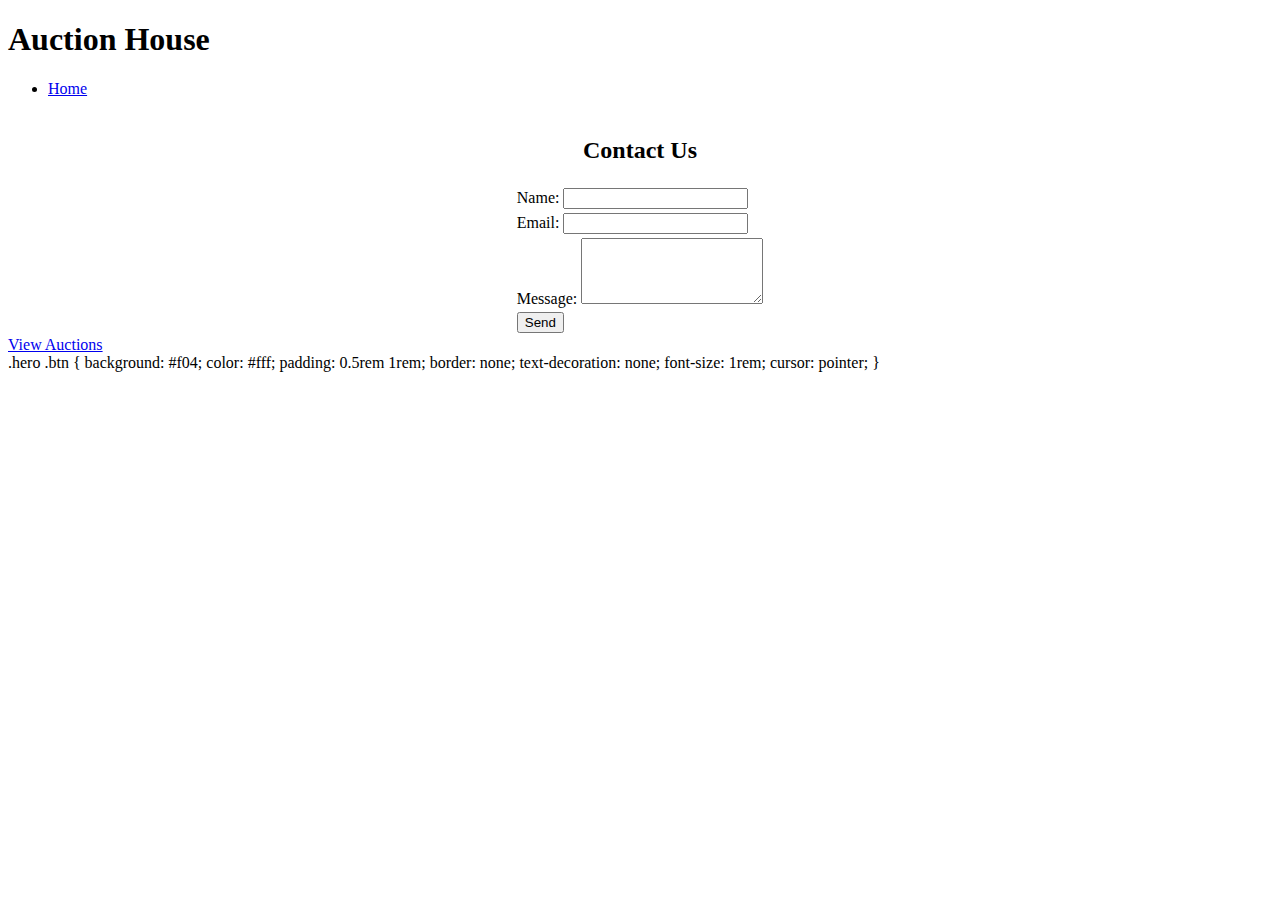
<file: index.html>
<!DOCTYPE html>
<html lang="en">
<head>
    <meta charset="UTF-8">
    <meta name="viewport" content="width=device-width, initial-scale=1.0">
    <title>Contact Details</title>
</head>
<body>
    <div class="container">
        <h1>Auction House</h1>
        <nav>
            <ul>
                <li><a href="source.html">Home</a></li>
               
            </ul>
        </nav>
    </div>
    <div class="container">
        <center>
        <form>
            <table class="lit">
                <tr><th><h2>Contact Us</h2></th></tr>
                <tr>
                 <td>
                <label for="name">Name:</label>
                <input type="text" id="name" name="name" required></td>
               </tr>
             <tr>
                <td><label for="email">Email:</label>
                 <input type="email" id="email" name="email" required></td>
        </tr>
           <tr><td>
          <label for="message">Message:</label>
            <textarea id="message" name="message" rows="4" required></textarea>
         </td></tr>
         <tr><td>
            <button type="submit" class="btn">Send</button>
        </td></tr>
        </table>
        </form>
    </center>
    </div>
 
</body>
</html>
<section id="home" class="hero">
    <div class="container">

       
        <a href="#auctions" class="btn">View Auctions</a>
    </div>
</section>
.hero .btn {
    background: #f04;
    color: #fff;
    padding: 0.5rem 1rem;
    border: none;
    text-decoration: none;
    font-size: 1rem;
    cursor: pointer;
}
</file>
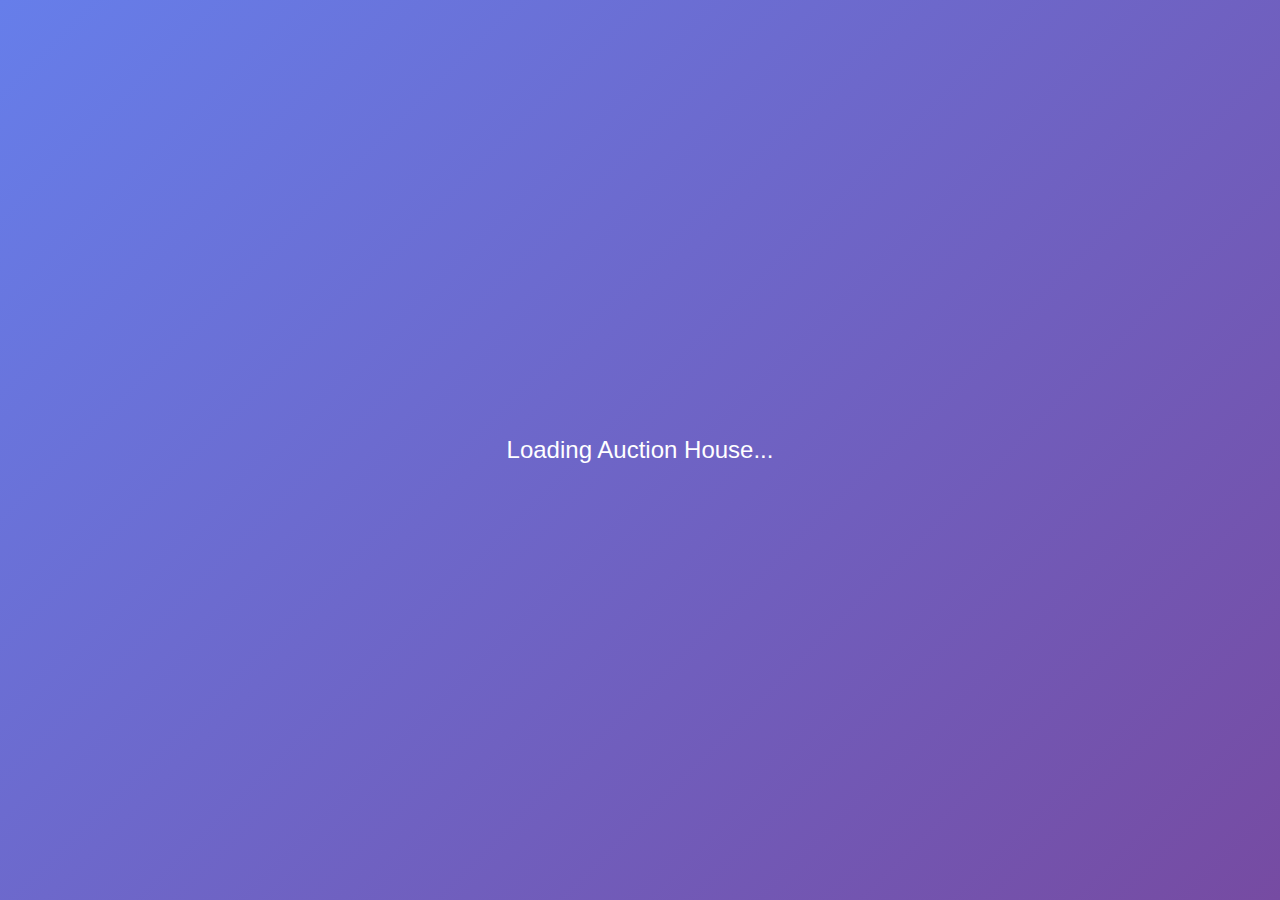
<file: react-frontend/public/index.html>
<!DOCTYPE html>
<html lang="en">
<head>
    <meta charset="utf-8" />
    <link rel="icon" href="%PUBLIC_URL%/favicon.ico" />
    <meta name="viewport" content="width=device-width, initial-scale=1" />
    <meta name="theme-color" content="#000000" />
    <meta name="description" content="Auction House - Modern React Frontend" />
    <link rel="apple-touch-icon" href="%PUBLIC_URL%/logo192.png" />
    <link rel="manifest" href="%PUBLIC_URL%/manifest.json" />
    <title>Auction House - React</title>
    <style>
        * {
            margin: 0;
            padding: 0;
            box-sizing: border-box;
        }
        
        body {
            font-family: -apple-system, BlinkMacSystemFont, 'Segoe UI', 'Roboto', 'Oxygen',
                'Ubuntu', 'Cantarell', 'Fira Sans', 'Droid Sans', 'Helvetica Neue',
                sans-serif;
            -webkit-font-smoothing: antialiased;
            -moz-osx-font-smoothing: grayscale;
            background: linear-gradient(135deg, #667eea 0%, #764ba2 100%);
            min-height: 100vh;
        }
        
        #root {
            min-height: 100vh;
        }
        
        .loading {
            display: flex;
            justify-content: center;
            align-items: center;
            height: 100vh;
            color: white;
            font-size: 1.5rem;
        }
    </style>
</head>
<body>
    <noscript>You need to enable JavaScript to run this app.</noscript>
    <div id="root">
        <div class="loading">
            Loading Auction House...
        </div>
    </div>
</body>
</html>
</file>
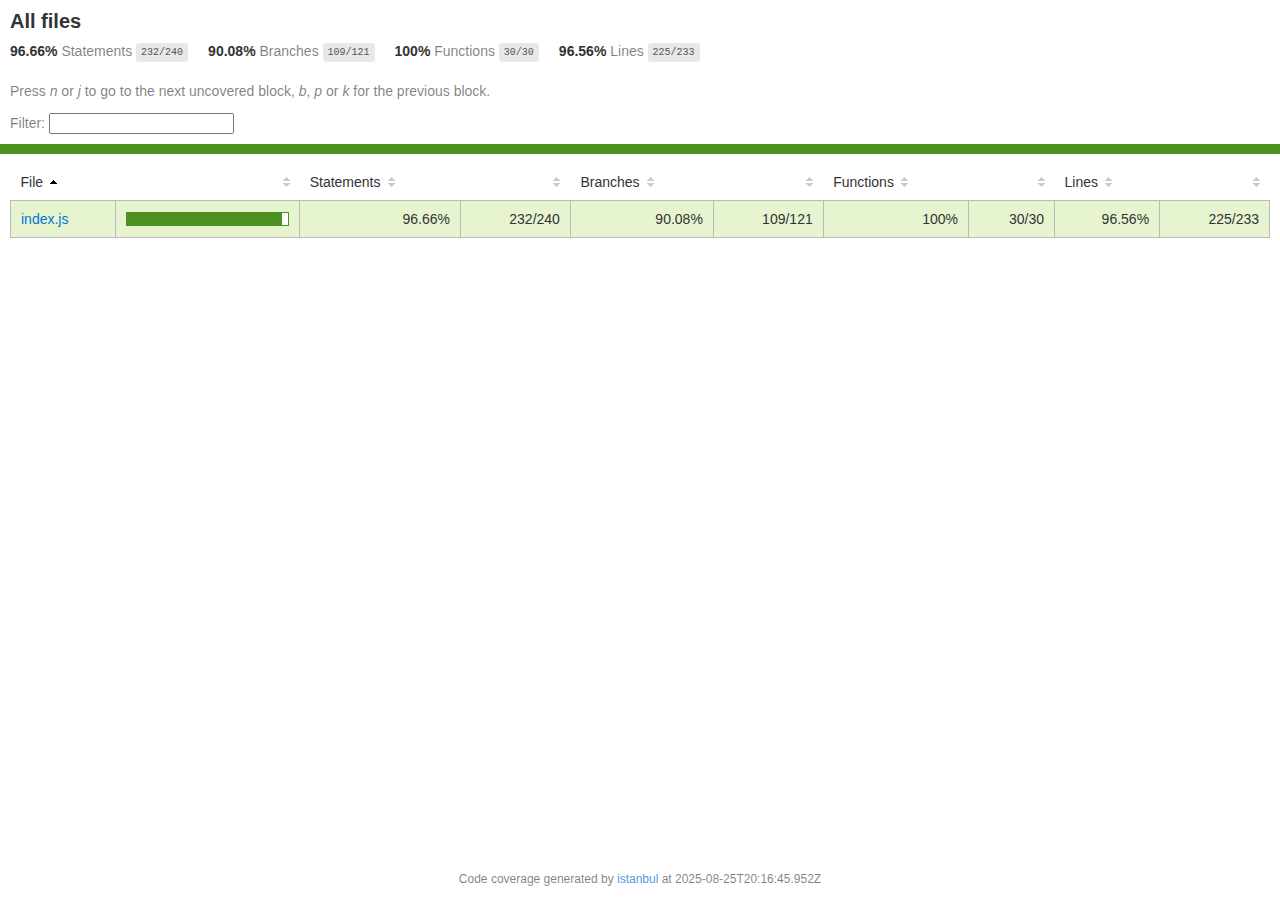
<file: node_modules/kareem/coverage/lcov-report/index.html>
<!doctype html>
<html lang="en">

<head>
    <title>Code coverage report for All files</title>
    <meta charset="utf-8" />
    <link rel="stylesheet" href="prettify.css" />
    <link rel="stylesheet" href="base.css" />
    <link rel="shortcut icon" type="image/x-icon" href="favicon.png" />
    <meta name="viewport" content="width=device-width, initial-scale=1" />
    <style type='text/css'>
        .coverage-summary .sorter {
            background-image: url(sort-arrow-sprite.png);
        }
    </style>
</head>
    
<body>
<div class='wrapper'>
    <div class='pad1'>
        <h1>All files</h1>
        <div class='clearfix'>
            
            <div class='fl pad1y space-right2'>
                <span class="strong">96.66% </span>
                <span class="quiet">Statements</span>
                <span class='fraction'>232/240</span>
            </div>
        
            
            <div class='fl pad1y space-right2'>
                <span class="strong">90.08% </span>
                <span class="quiet">Branches</span>
                <span class='fraction'>109/121</span>
            </div>
        
            
            <div class='fl pad1y space-right2'>
                <span class="strong">100% </span>
                <span class="quiet">Functions</span>
                <span class='fraction'>30/30</span>
            </div>
        
            
            <div class='fl pad1y space-right2'>
                <span class="strong">96.56% </span>
                <span class="quiet">Lines</span>
                <span class='fraction'>225/233</span>
            </div>
        
            
        </div>
        <p class="quiet">
            Press <em>n</em> or <em>j</em> to go to the next uncovered block, <em>b</em>, <em>p</em> or <em>k</em> for the previous block.
        </p>
        <template id="filterTemplate">
            <div class="quiet">
                Filter:
                <input type="search" id="fileSearch">
            </div>
        </template>
    </div>
    <div class='status-line high'></div>
    <div class="pad1">
<table class="coverage-summary">
<thead>
<tr>
   <th data-col="file" data-fmt="html" data-html="true" class="file">File</th>
   <th data-col="pic" data-type="number" data-fmt="html" data-html="true" class="pic"></th>
   <th data-col="statements" data-type="number" data-fmt="pct" class="pct">Statements</th>
   <th data-col="statements_raw" data-type="number" data-fmt="html" class="abs"></th>
   <th data-col="branches" data-type="number" data-fmt="pct" class="pct">Branches</th>
   <th data-col="branches_raw" data-type="number" data-fmt="html" class="abs"></th>
   <th data-col="functions" data-type="number" data-fmt="pct" class="pct">Functions</th>
   <th data-col="functions_raw" data-type="number" data-fmt="html" class="abs"></th>
   <th data-col="lines" data-type="number" data-fmt="pct" class="pct">Lines</th>
   <th data-col="lines_raw" data-type="number" data-fmt="html" class="abs"></th>
</tr>
</thead>
<tbody><tr>
	<td class="file high" data-value="index.js"><a href="index.js.html">index.js</a></td>
	<td data-value="96.66" class="pic high">
	<div class="chart"><div class="cover-fill" style="width: 96%"></div><div class="cover-empty" style="width: 4%"></div></div>
	</td>
	<td data-value="96.66" class="pct high">96.66%</td>
	<td data-value="240" class="abs high">232/240</td>
	<td data-value="90.08" class="pct high">90.08%</td>
	<td data-value="121" class="abs high">109/121</td>
	<td data-value="100" class="pct high">100%</td>
	<td data-value="30" class="abs high">30/30</td>
	<td data-value="96.56" class="pct high">96.56%</td>
	<td data-value="233" class="abs high">225/233</td>
	</tr>

</tbody>
</table>
</div>
                <div class='push'></div><!-- for sticky footer -->
            </div><!-- /wrapper -->
            <div class='footer quiet pad2 space-top1 center small'>
                Code coverage generated by
                <a href="https://istanbul.js.org/" target="_blank" rel="noopener noreferrer">istanbul</a>
                at 2025-08-25T20:16:45.952Z
            </div>
        <script src="prettify.js"></script>
        <script>
            window.onload = function () {
                prettyPrint();
            };
        </script>
        <script src="sorter.js"></script>
        <script src="block-navigation.js"></script>
    </body>
</html>
</file>
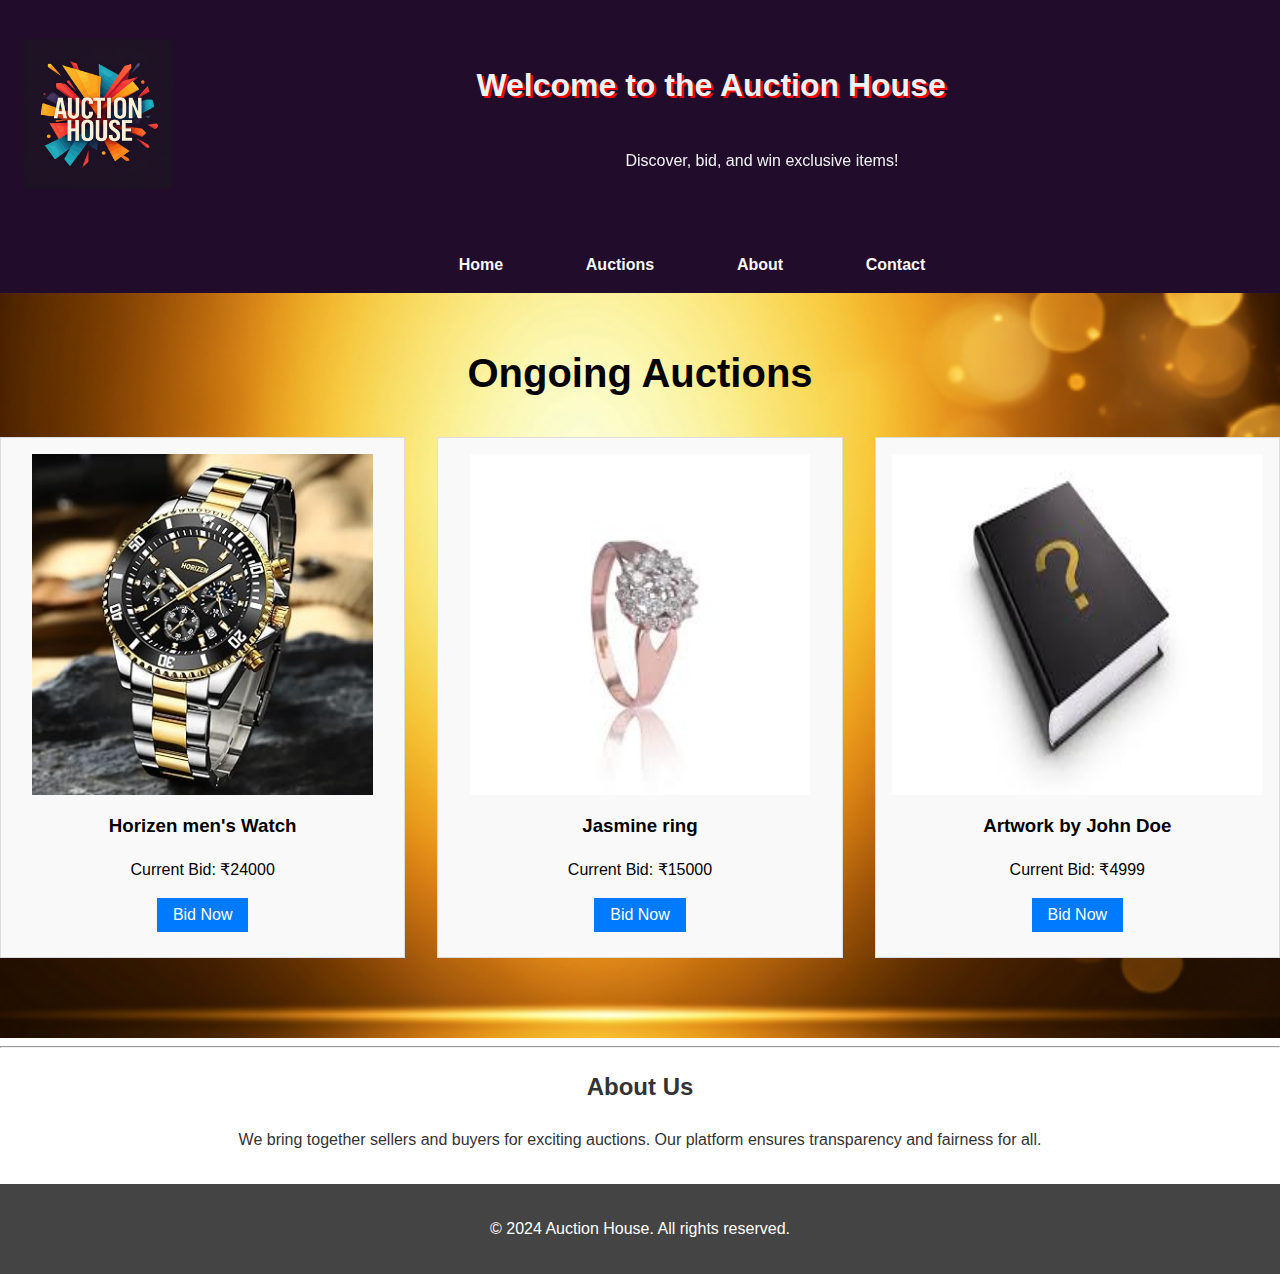
<file: source.html>
<!DOCTYPE html>
<html lang="en">
<head>
    <meta charset="UTF-8">
    <meta name="viewport" content="width=device-width, initial-scale=1.0">
    <title>Auction House</title>
    <link rel="stylesheet" href="stylesheet.css">
</head> 
<body>
    <header>
        <table>
        <tr>
            <td style="width: 50%;"><img src="auction logo.png" alt="Aution logo"> </td>
        <td ><center><h1 style="  text-shadow: 2px 2px #FF0000;">Welcome to the Auction House</h1>
            <marquee behavior="alternate" direction=""><p>Discover, bid, and win exclusive items!</p></marquee></center>   
        </td>
      </tr>
    </table>
</header>
<div class="container" >
    <nav>
        <ul>
            <li><a href="#home">Home</a></li>
            <li><a href="#auctions">Auctions</a></li>
            <li><a href="#about">About</a></li>
            <li><a href="#Contact">Contact</a></li>
        </ul>
    </nav>
</div>
<section id="auctions">
        <div class="hero">
            <h2>Ongoing Auctions</h2>
            <div class="auction-list">
                <div class="auction-item">
                    <img src="item1.jpg" alt="Item 1">
                    <h3>Horizen men's Watch</h3>
                    <p>Current Bid: ₹10,000</p>
                    <a href="#" class="btn">Bid Now</a>
                </div>
                <div class="auction-item">
                    <img src="item2.jpg" alt="Item 2">
                    <h3>Vintage Watch</h3>
                    <p>Current Bid: ₹12000</p>
                    <a href="#" class="btn">Bid Now</a>
                </div>
                <div class="auction-item">
                    <img src="item3.jpg" alt="Item 3">
                    <h3>Artwork by John Doe</h3>
                    <p>Current Bid: ₹3,200</p>
                    <a href="#" class="btn">Bid Now</a>
                </div>
            </div>
        </div>
    </section><hr>

    <section id="about">
            <h2 style="text-align: center;">About Us</h2>
        <p style="text-align: center;">We bring together sellers and buyers for exciting auctions. Our platform ensures transparency and fairness for all.</p>
    </section>

   
    <footer>
        <div class="addre">
            <p>&copy; 2024 Auction House. All rights reserved.</p>
        </div>
    </footer>
 <!-- <section id="Contact"> -->
    <!-- <div class="container">
        <center>
        <form>
            <table class="lit">
                <tr><th><h2>Contact Us</h2></th></tr>
                <tr>
                 <td>
                <label for="name">Name:</label>
                <input type="text" id="name" name="name" required></td>
               </tr>
             <tr>
                <td><label for="email">Email:</label>
                 <input type="email" id="email" name="email" required></td>
        </tr>
           <tr><td>
          <label for="message">Message:</label>
            <textarea id="message" name="message" rows="4" required></textarea>
         </td></tr>
         <tr><td>
            <button type="submit" class="btn">Send</button>
        </td></tr>
        </table>
        </form>
    </center>
    </div>
</section> -->
 <script src="ajaijs.js"></script> 
</body>
</html>
</file>
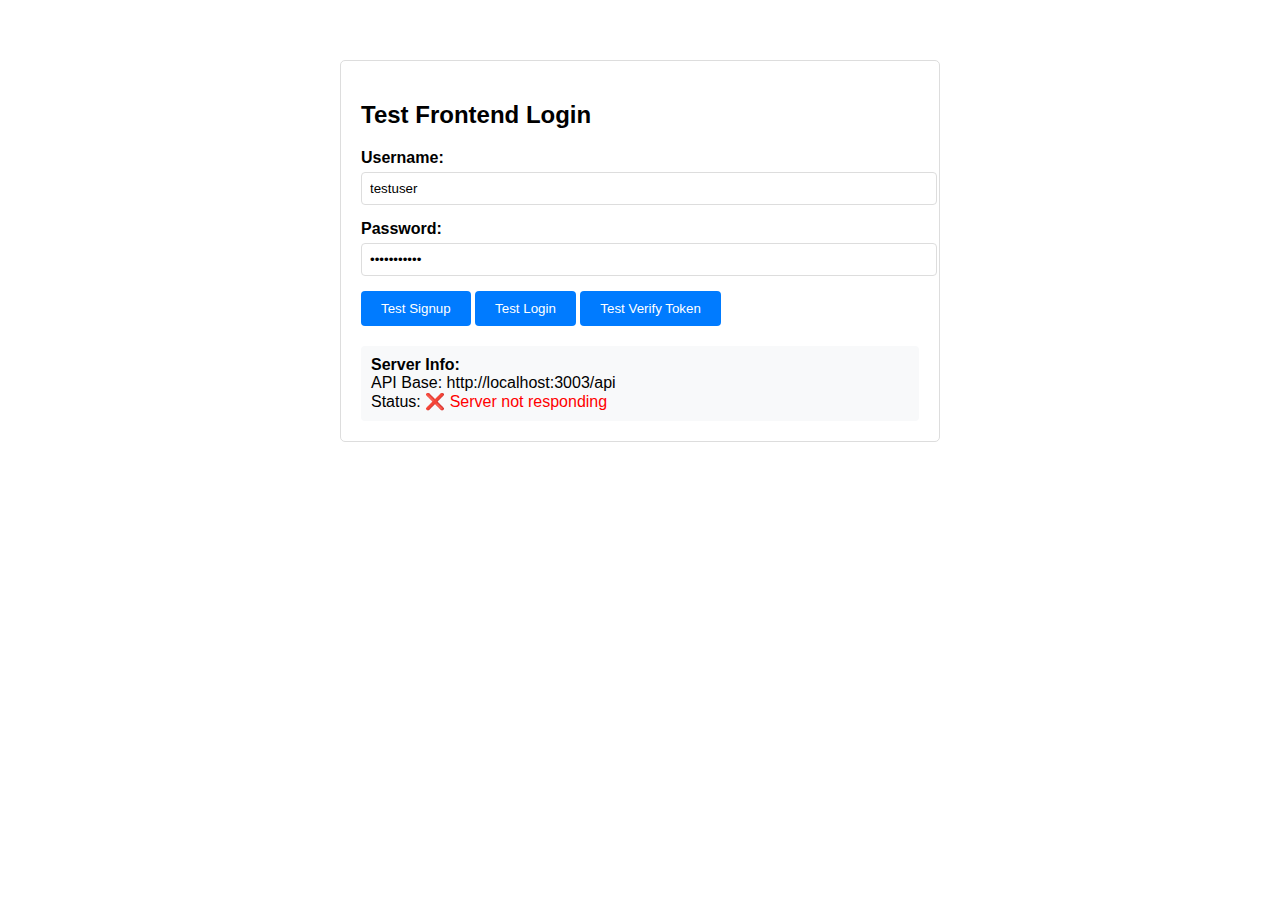
<file: frontend/test-frontend-login.html>
<!DOCTYPE html>
<html>
<head>
    <title>Test Frontend Login</title>
    <style>
        body { font-family: Arial, sans-serif; max-width: 600px; margin: 40px auto; padding: 20px; }
        .container { border: 1px solid #ddd; padding: 20px; border-radius: 5px; }
        .form-group { margin-bottom: 15px; }
        label { display: block; margin-bottom: 5px; font-weight: bold; }
        input { width: 100%; padding: 8px; border: 1px solid #ddd; border-radius: 4px; }
        button { background: #007bff; color: white; border: none; padding: 10px 20px; border-radius: 4px; cursor: pointer; }
        button:hover { background: #0056b3; }
        .result { margin-top: 20px; padding: 15px; border-radius: 4px; }
        .success { background: #d4edda; color: #155724; border: 1px solid #c3e6cb; }
        .error { background: #f8d7da; color: #721c24; border: 1px solid #f5c6cb; }
        .hidden { display: none; }
    </style>
</head>
<body>
    <div class="container">
        <h2>Test Frontend Login</h2>
        
        <div class="form-group">
            <label for="username">Username:</label>
            <input type="text" id="username" value="testuser">
        </div>
        
        <div class="form-group">
            <label for="password">Password:</label>
            <input type="password" id="password" value="password123">
        </div>
        
        <div class="form-group">
            <button onclick="testSignup()">Test Signup</button>
            <button onclick="testLogin()">Test Login</button>
            <button onclick="testVerify()">Test Verify Token</button>
        </div>
        
        <div id="result" class="result hidden"></div>
        
        <div id="serverInfo" style="margin-top: 20px; padding: 10px; background: #f8f9fa; border-radius: 4px;">
            <strong>Server Info:</strong><br>
            API Base: http://localhost:3003/api<br>
            Status: <span id="serverStatus">Checking...</span>
        </div>
    </div>

    <script>
        const API_BASE = 'http://localhost:3003/api';
        let authToken = '';
        
        // Check server status
        async function checkServerStatus() {
            try {
                const response = await fetch(`${API_BASE}/health`);
                const data = await response.json();
                document.getElementById('serverStatus').innerHTML = 
                    `<span style="color: green">✅ ${data.status} - ${data.message}</span>`;
                return true;
            } catch (error) {
                document.getElementById('serverStatus').innerHTML = 
                    `<span style="color: red">❌ Server not responding</span>`;
                return false;
            }
        }
        
        // Show result
        function showResult(message, isError = false) {
            const resultDiv = document.getElementById('result');
            resultDiv.className = `result ${isError ? 'error' : 'success'}`;
            resultDiv.innerHTML = message;
            resultDiv.classList.remove('hidden');
        }
        
        // Test signup
        async function testSignup() {
            const username = document.getElementById('username').value;
            const password = document.getElementById('password').value;
            
            if (!username || !password) {
                showResult('Please enter username and password', true);
                return;
            }
            
            try {
                const response = await fetch(`${API_BASE}/auth/register`, {
                    method: 'POST',
                    headers: { 'Content-Type': 'application/json' },
                    body: JSON.stringify({ username, password })
                });
                
                const data = await response.json();
                
                if (response.ok) {
                    authToken = data.token;
                    showResult(`✅ Signup successful!<br>User: ${data.user.username}<br>Token: ${data.token.substring(0, 50)}...`);
                } else {
                    showResult(`❌ Signup failed: ${data.error}`, true);
                }
            } catch (error) {
                showResult(`❌ Error: ${error.message}`, true);
            }
        }
        
        // Test login
        async function testLogin() {
            const username = document.getElementById('username').value;
            const password = document.getElementById('password').value;
            
            if (!username || !password) {
                showResult('Please enter username and password', true);
                return;
            }
            
            try {
                const response = await fetch(`${API_BASE}/auth/login`, {
                    method: 'POST',
                    headers: { 'Content-Type': 'application/json' },
                    body: JSON.stringify({ username, password })
                });
                
                const data = await response.json();
                
                if (response.ok) {
                    authToken = data.token;
                    showResult(`✅ Login successful!<br>User: ${data.user.username}<br>Token: ${data.token.substring(0, 50)}...`);
                } else {
                    showResult(`❌ Login failed: ${data.error}`, true);
                }
            } catch (error) {
                showResult(`❌ Error: ${error.message}`, true);
            }
        }
        
        // Test token verification
        async function testVerify() {
            if (!authToken) {
                showResult('No token available. Please signup or login first.', true);
                return;
            }
            
            try {
                const response = await fetch(`${API_BASE}/auth/verify`, {
                    headers: { 'Authorization': `Bearer ${authToken}` }
                });
                
                const data = await response.json();
                
                if (response.ok) {
                    showResult(`✅ Token verified!<br>User: ${data.user.username}`);
                } else {
                    showResult(`❌ Token verification failed: ${data.error}`, true);
                }
            } catch (error) {
                showResult(`❌ Error: ${error.message}`, true);
            }
        }
        
        // Initialize
        checkServerStatus();
    </script>
</body>
</html>
</file>
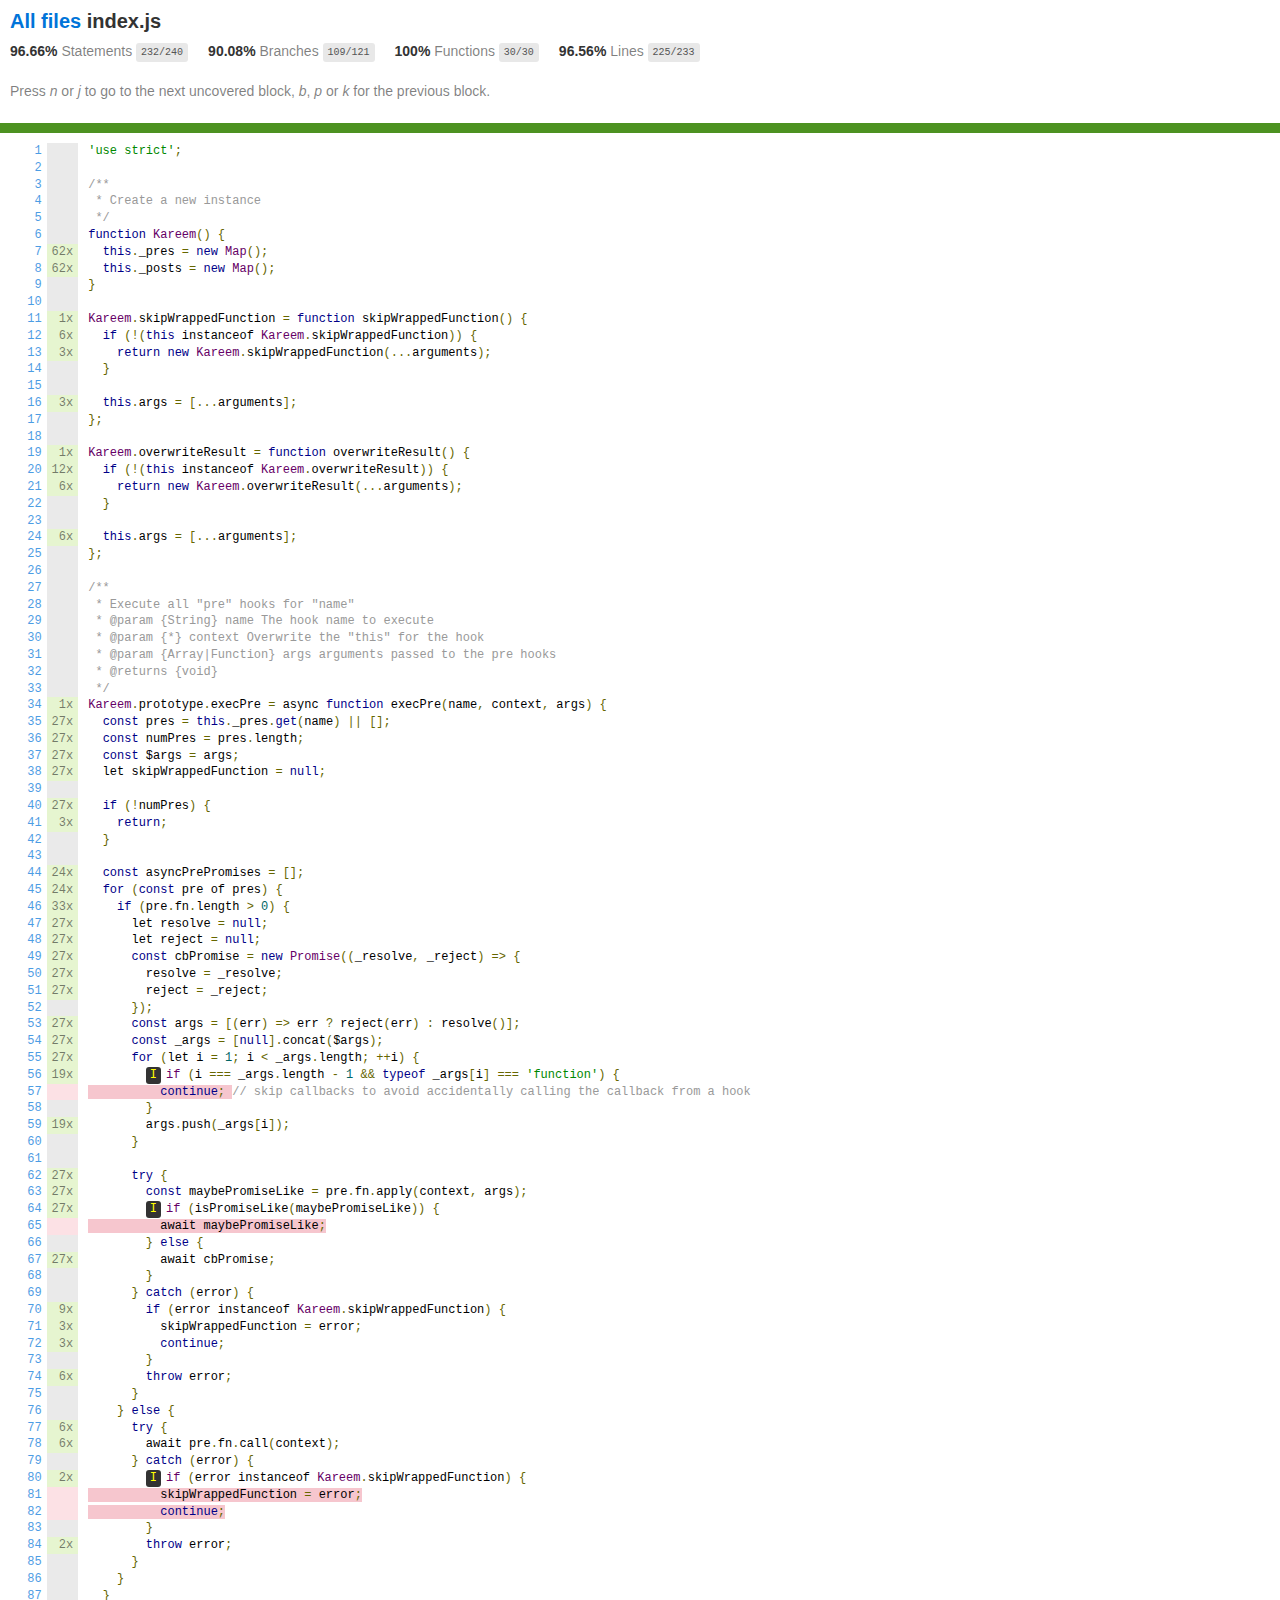
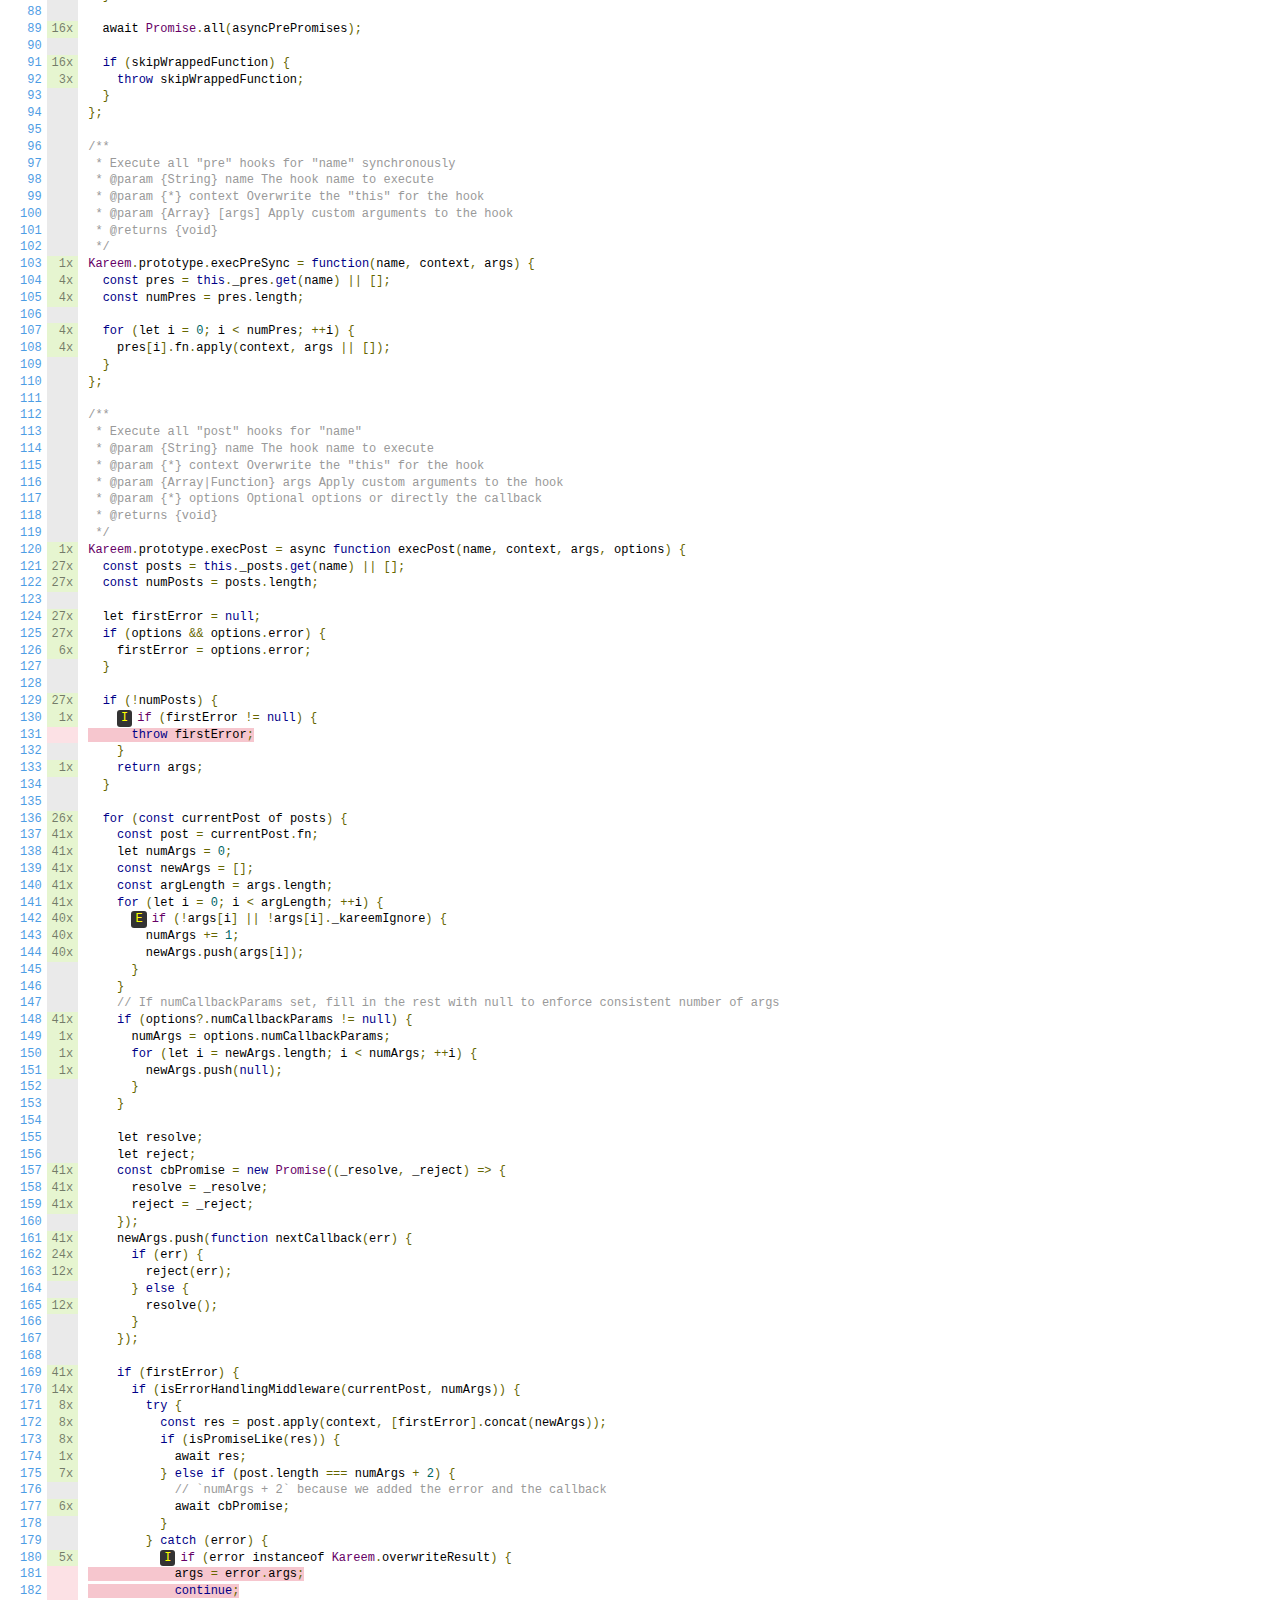
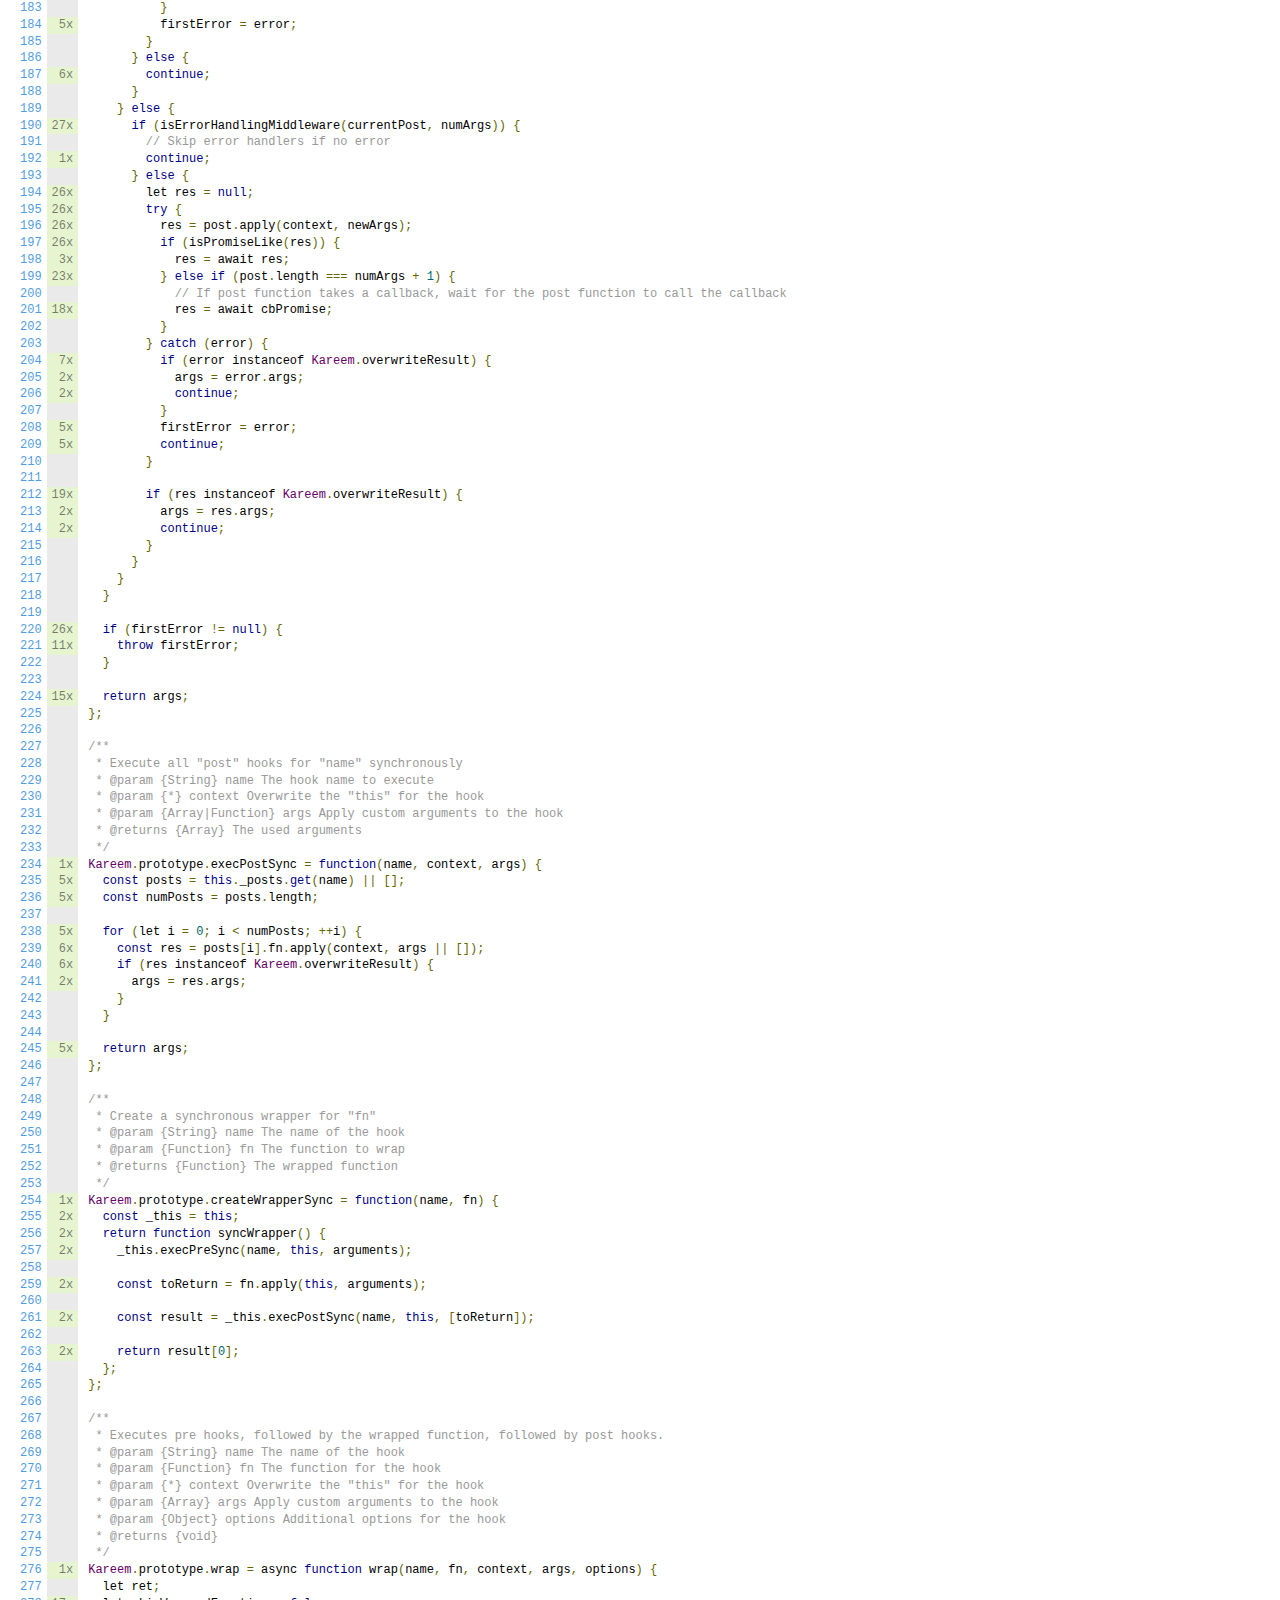
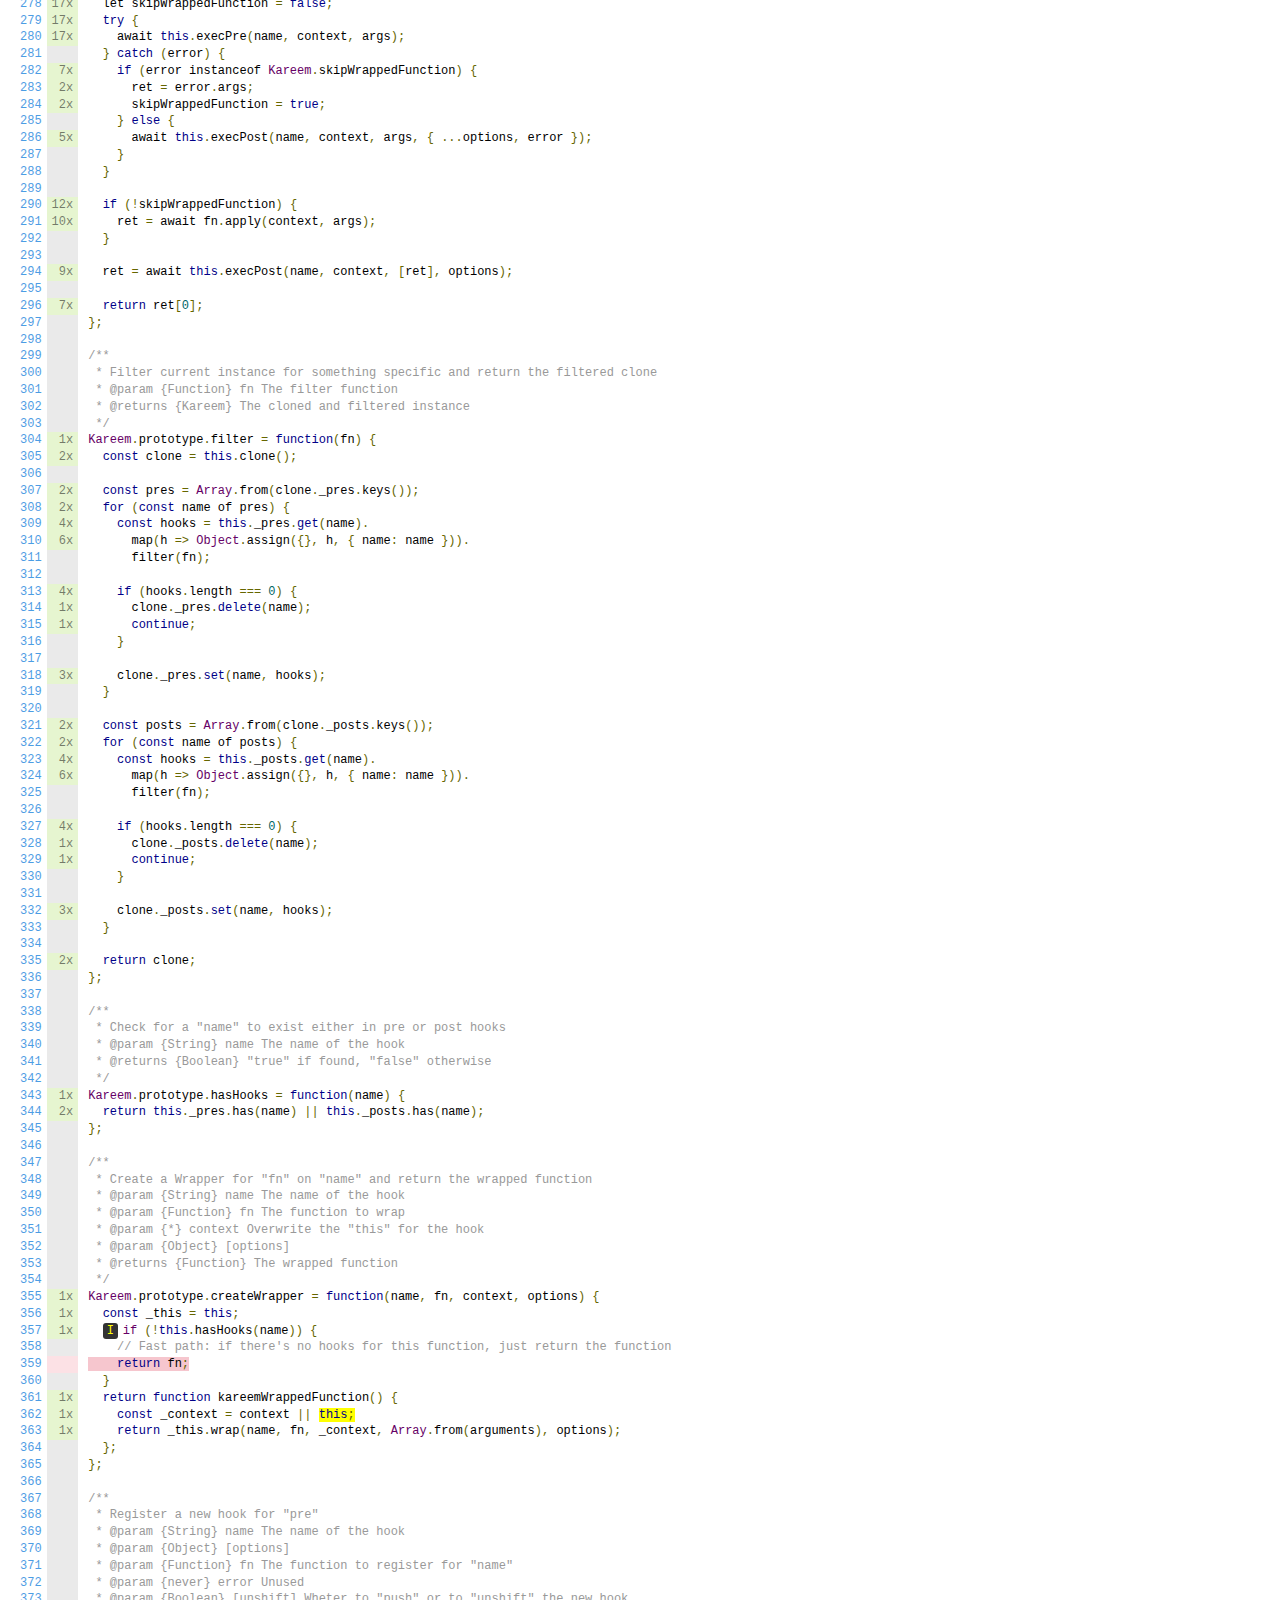
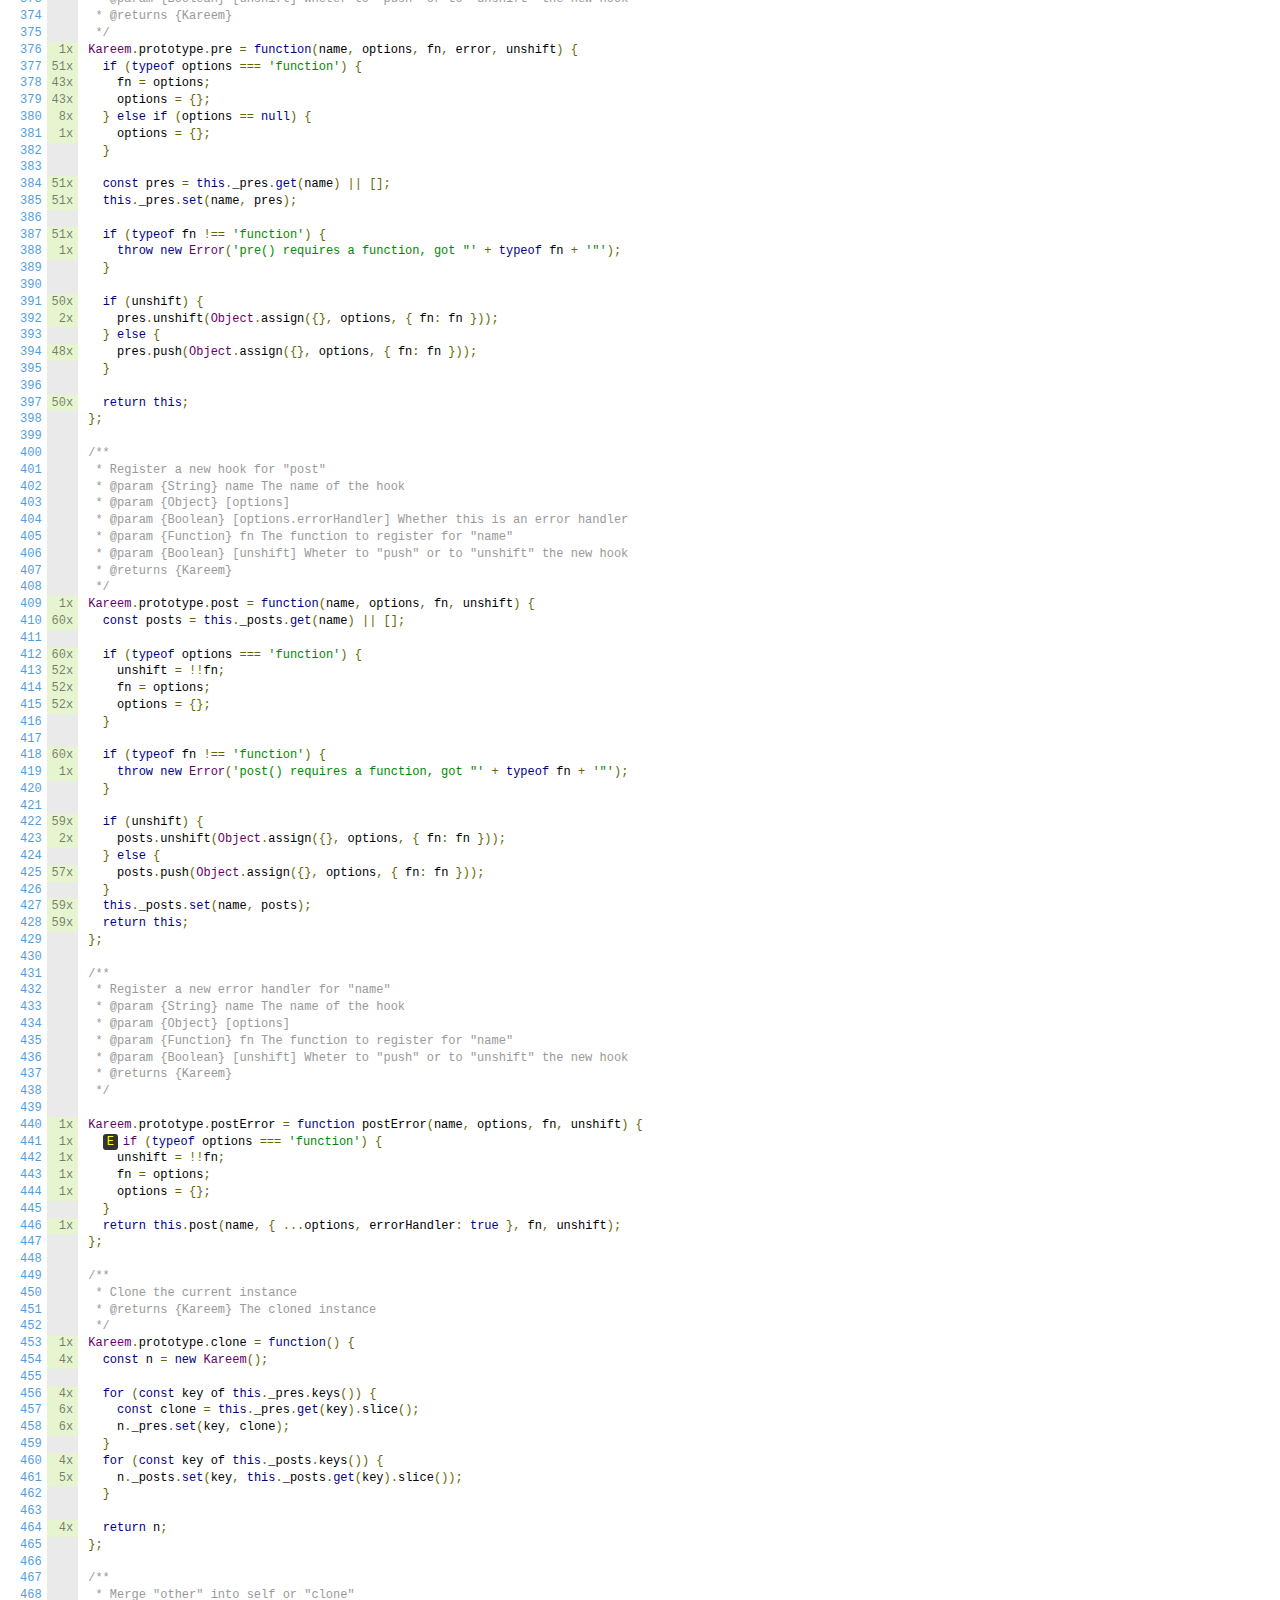
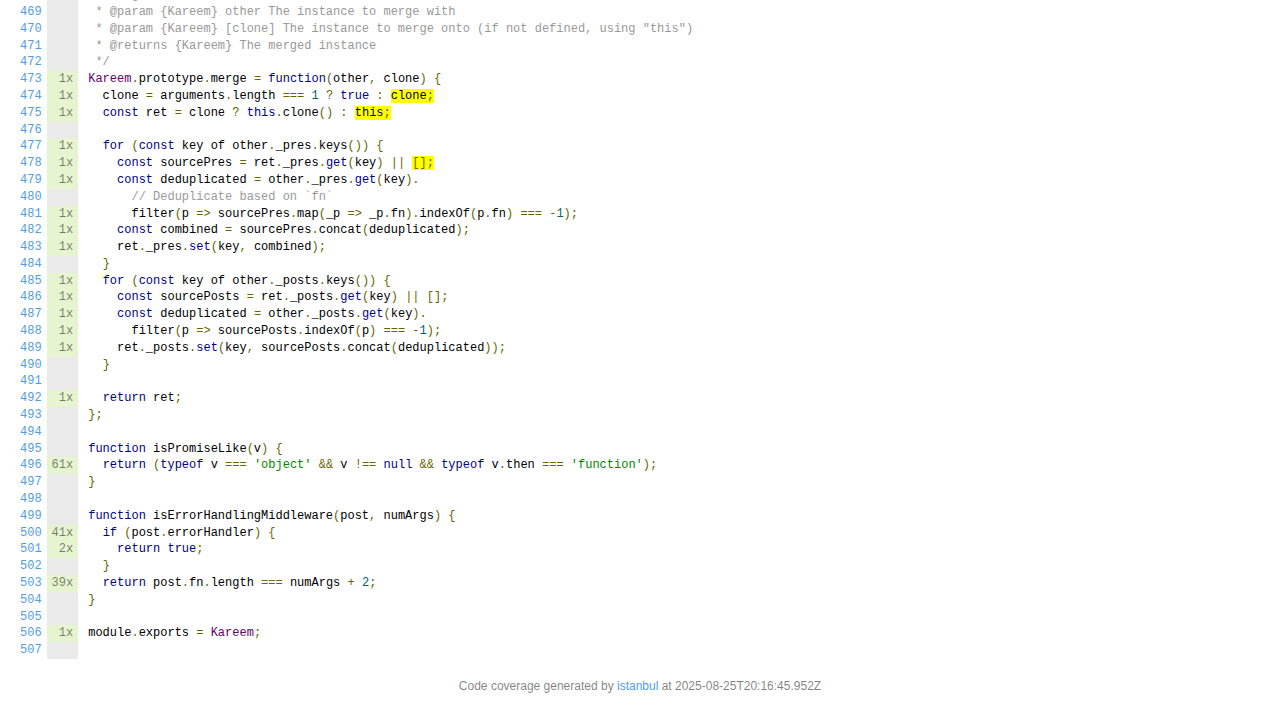
<file: node_modules/kareem/coverage/lcov-report/index.js.html>
<!doctype html>
<html lang="en">

<head>
    <title>Code coverage report for index.js</title>
    <meta charset="utf-8" />
    <link rel="stylesheet" href="prettify.css" />
    <link rel="stylesheet" href="base.css" />
    <link rel="shortcut icon" type="image/x-icon" href="favicon.png" />
    <meta name="viewport" content="width=device-width, initial-scale=1" />
    <style type='text/css'>
        .coverage-summary .sorter {
            background-image: url(sort-arrow-sprite.png);
        }
    </style>
</head>
    
<body>
<div class='wrapper'>
    <div class='pad1'>
        <h1><a href="index.html">All files</a> index.js</h1>
        <div class='clearfix'>
            
            <div class='fl pad1y space-right2'>
                <span class="strong">96.66% </span>
                <span class="quiet">Statements</span>
                <span class='fraction'>232/240</span>
            </div>
        
            
            <div class='fl pad1y space-right2'>
                <span class="strong">90.08% </span>
                <span class="quiet">Branches</span>
                <span class='fraction'>109/121</span>
            </div>
        
            
            <div class='fl pad1y space-right2'>
                <span class="strong">100% </span>
                <span class="quiet">Functions</span>
                <span class='fraction'>30/30</span>
            </div>
        
            
            <div class='fl pad1y space-right2'>
                <span class="strong">96.56% </span>
                <span class="quiet">Lines</span>
                <span class='fraction'>225/233</span>
            </div>
        
            
        </div>
        <p class="quiet">
            Press <em>n</em> or <em>j</em> to go to the next uncovered block, <em>b</em>, <em>p</em> or <em>k</em> for the previous block.
        </p>
        <template id="filterTemplate">
            <div class="quiet">
                Filter:
                <input type="search" id="fileSearch">
            </div>
        </template>
    </div>
    <div class='status-line high'></div>
    <pre><table class="coverage">
<tr><td class="line-count quiet"><a name='L1'></a><a href='#L1'>1</a>
<a name='L2'></a><a href='#L2'>2</a>
<a name='L3'></a><a href='#L3'>3</a>
<a name='L4'></a><a href='#L4'>4</a>
<a name='L5'></a><a href='#L5'>5</a>
<a name='L6'></a><a href='#L6'>6</a>
<a name='L7'></a><a href='#L7'>7</a>
<a name='L8'></a><a href='#L8'>8</a>
<a name='L9'></a><a href='#L9'>9</a>
<a name='L10'></a><a href='#L10'>10</a>
<a name='L11'></a><a href='#L11'>11</a>
<a name='L12'></a><a href='#L12'>12</a>
<a name='L13'></a><a href='#L13'>13</a>
<a name='L14'></a><a href='#L14'>14</a>
<a name='L15'></a><a href='#L15'>15</a>
<a name='L16'></a><a href='#L16'>16</a>
<a name='L17'></a><a href='#L17'>17</a>
<a name='L18'></a><a href='#L18'>18</a>
<a name='L19'></a><a href='#L19'>19</a>
<a name='L20'></a><a href='#L20'>20</a>
<a name='L21'></a><a href='#L21'>21</a>
<a name='L22'></a><a href='#L22'>22</a>
<a name='L23'></a><a href='#L23'>23</a>
<a name='L24'></a><a href='#L24'>24</a>
<a name='L25'></a><a href='#L25'>25</a>
<a name='L26'></a><a href='#L26'>26</a>
<a name='L27'></a><a href='#L27'>27</a>
<a name='L28'></a><a href='#L28'>28</a>
<a name='L29'></a><a href='#L29'>29</a>
<a name='L30'></a><a href='#L30'>30</a>
<a name='L31'></a><a href='#L31'>31</a>
<a name='L32'></a><a href='#L32'>32</a>
<a name='L33'></a><a href='#L33'>33</a>
<a name='L34'></a><a href='#L34'>34</a>
<a name='L35'></a><a href='#L35'>35</a>
<a name='L36'></a><a href='#L36'>36</a>
<a name='L37'></a><a href='#L37'>37</a>
<a name='L38'></a><a href='#L38'>38</a>
<a name='L39'></a><a href='#L39'>39</a>
<a name='L40'></a><a href='#L40'>40</a>
<a name='L41'></a><a href='#L41'>41</a>
<a name='L42'></a><a href='#L42'>42</a>
<a name='L43'></a><a href='#L43'>43</a>
<a name='L44'></a><a href='#L44'>44</a>
<a name='L45'></a><a href='#L45'>45</a>
<a name='L46'></a><a href='#L46'>46</a>
<a name='L47'></a><a href='#L47'>47</a>
<a name='L48'></a><a href='#L48'>48</a>
<a name='L49'></a><a href='#L49'>49</a>
<a name='L50'></a><a href='#L50'>50</a>
<a name='L51'></a><a href='#L51'>51</a>
<a name='L52'></a><a href='#L52'>52</a>
<a name='L53'></a><a href='#L53'>53</a>
<a name='L54'></a><a href='#L54'>54</a>
<a name='L55'></a><a href='#L55'>55</a>
<a name='L56'></a><a href='#L56'>56</a>
<a name='L57'></a><a href='#L57'>57</a>
<a name='L58'></a><a href='#L58'>58</a>
<a name='L59'></a><a href='#L59'>59</a>
<a name='L60'></a><a href='#L60'>60</a>
<a name='L61'></a><a href='#L61'>61</a>
<a name='L62'></a><a href='#L62'>62</a>
<a name='L63'></a><a href='#L63'>63</a>
<a name='L64'></a><a href='#L64'>64</a>
<a name='L65'></a><a href='#L65'>65</a>
<a name='L66'></a><a href='#L66'>66</a>
<a name='L67'></a><a href='#L67'>67</a>
<a name='L68'></a><a href='#L68'>68</a>
<a name='L69'></a><a href='#L69'>69</a>
<a name='L70'></a><a href='#L70'>70</a>
<a name='L71'></a><a href='#L71'>71</a>
<a name='L72'></a><a href='#L72'>72</a>
<a name='L73'></a><a href='#L73'>73</a>
<a name='L74'></a><a href='#L74'>74</a>
<a name='L75'></a><a href='#L75'>75</a>
<a name='L76'></a><a href='#L76'>76</a>
<a name='L77'></a><a href='#L77'>77</a>
<a name='L78'></a><a href='#L78'>78</a>
<a name='L79'></a><a href='#L79'>79</a>
<a name='L80'></a><a href='#L80'>80</a>
<a name='L81'></a><a href='#L81'>81</a>
<a name='L82'></a><a href='#L82'>82</a>
<a name='L83'></a><a href='#L83'>83</a>
<a name='L84'></a><a href='#L84'>84</a>
<a name='L85'></a><a href='#L85'>85</a>
<a name='L86'></a><a href='#L86'>86</a>
<a name='L87'></a><a href='#L87'>87</a>
<a name='L88'></a><a href='#L88'>88</a>
<a name='L89'></a><a href='#L89'>89</a>
<a name='L90'></a><a href='#L90'>90</a>
<a name='L91'></a><a href='#L91'>91</a>
<a name='L92'></a><a href='#L92'>92</a>
<a name='L93'></a><a href='#L93'>93</a>
<a name='L94'></a><a href='#L94'>94</a>
<a name='L95'></a><a href='#L95'>95</a>
<a name='L96'></a><a href='#L96'>96</a>
<a name='L97'></a><a href='#L97'>97</a>
<a name='L98'></a><a href='#L98'>98</a>
<a name='L99'></a><a href='#L99'>99</a>
<a name='L100'></a><a href='#L100'>100</a>
<a name='L101'></a><a href='#L101'>101</a>
<a name='L102'></a><a href='#L102'>102</a>
<a name='L103'></a><a href='#L103'>103</a>
<a name='L104'></a><a href='#L104'>104</a>
<a name='L105'></a><a href='#L105'>105</a>
<a name='L106'></a><a href='#L106'>106</a>
<a name='L107'></a><a href='#L107'>107</a>
<a name='L108'></a><a href='#L108'>108</a>
<a name='L109'></a><a href='#L109'>109</a>
<a name='L110'></a><a href='#L110'>110</a>
<a name='L111'></a><a href='#L111'>111</a>
<a name='L112'></a><a href='#L112'>112</a>
<a name='L113'></a><a href='#L113'>113</a>
<a name='L114'></a><a href='#L114'>114</a>
<a name='L115'></a><a href='#L115'>115</a>
<a name='L116'></a><a href='#L116'>116</a>
<a name='L117'></a><a href='#L117'>117</a>
<a name='L118'></a><a href='#L118'>118</a>
<a name='L119'></a><a href='#L119'>119</a>
<a name='L120'></a><a href='#L120'>120</a>
<a name='L121'></a><a href='#L121'>121</a>
<a name='L122'></a><a href='#L122'>122</a>
<a name='L123'></a><a href='#L123'>123</a>
<a name='L124'></a><a href='#L124'>124</a>
<a name='L125'></a><a href='#L125'>125</a>
<a name='L126'></a><a href='#L126'>126</a>
<a name='L127'></a><a href='#L127'>127</a>
<a name='L128'></a><a href='#L128'>128</a>
<a name='L129'></a><a href='#L129'>129</a>
<a name='L130'></a><a href='#L130'>130</a>
<a name='L131'></a><a href='#L131'>131</a>
<a name='L132'></a><a href='#L132'>132</a>
<a name='L133'></a><a href='#L133'>133</a>
<a name='L134'></a><a href='#L134'>134</a>
<a name='L135'></a><a href='#L135'>135</a>
<a name='L136'></a><a href='#L136'>136</a>
<a name='L137'></a><a href='#L137'>137</a>
<a name='L138'></a><a href='#L138'>138</a>
<a name='L139'></a><a href='#L139'>139</a>
<a name='L140'></a><a href='#L140'>140</a>
<a name='L141'></a><a href='#L141'>141</a>
<a name='L142'></a><a href='#L142'>142</a>
<a name='L143'></a><a href='#L143'>143</a>
<a name='L144'></a><a href='#L144'>144</a>
<a name='L145'></a><a href='#L145'>145</a>
<a name='L146'></a><a href='#L146'>146</a>
<a name='L147'></a><a href='#L147'>147</a>
<a name='L148'></a><a href='#L148'>148</a>
<a name='L149'></a><a href='#L149'>149</a>
<a name='L150'></a><a href='#L150'>150</a>
<a name='L151'></a><a href='#L151'>151</a>
<a name='L152'></a><a href='#L152'>152</a>
<a name='L153'></a><a href='#L153'>153</a>
<a name='L154'></a><a href='#L154'>154</a>
<a name='L155'></a><a href='#L155'>155</a>
<a name='L156'></a><a href='#L156'>156</a>
<a name='L157'></a><a href='#L157'>157</a>
<a name='L158'></a><a href='#L158'>158</a>
<a name='L159'></a><a href='#L159'>159</a>
<a name='L160'></a><a href='#L160'>160</a>
<a name='L161'></a><a href='#L161'>161</a>
<a name='L162'></a><a href='#L162'>162</a>
<a name='L163'></a><a href='#L163'>163</a>
<a name='L164'></a><a href='#L164'>164</a>
<a name='L165'></a><a href='#L165'>165</a>
<a name='L166'></a><a href='#L166'>166</a>
<a name='L167'></a><a href='#L167'>167</a>
<a name='L168'></a><a href='#L168'>168</a>
<a name='L169'></a><a href='#L169'>169</a>
<a name='L170'></a><a href='#L170'>170</a>
<a name='L171'></a><a href='#L171'>171</a>
<a name='L172'></a><a href='#L172'>172</a>
<a name='L173'></a><a href='#L173'>173</a>
<a name='L174'></a><a href='#L174'>174</a>
<a name='L175'></a><a href='#L175'>175</a>
<a name='L176'></a><a href='#L176'>176</a>
<a name='L177'></a><a href='#L177'>177</a>
<a name='L178'></a><a href='#L178'>178</a>
<a name='L179'></a><a href='#L179'>179</a>
<a name='L180'></a><a href='#L180'>180</a>
<a name='L181'></a><a href='#L181'>181</a>
<a name='L182'></a><a href='#L182'>182</a>
<a name='L183'></a><a href='#L183'>183</a>
<a name='L184'></a><a href='#L184'>184</a>
<a name='L185'></a><a href='#L185'>185</a>
<a name='L186'></a><a href='#L186'>186</a>
<a name='L187'></a><a href='#L187'>187</a>
<a name='L188'></a><a href='#L188'>188</a>
<a name='L189'></a><a href='#L189'>189</a>
<a name='L190'></a><a href='#L190'>190</a>
<a name='L191'></a><a href='#L191'>191</a>
<a name='L192'></a><a href='#L192'>192</a>
<a name='L193'></a><a href='#L193'>193</a>
<a name='L194'></a><a href='#L194'>194</a>
<a name='L195'></a><a href='#L195'>195</a>
<a name='L196'></a><a href='#L196'>196</a>
<a name='L197'></a><a href='#L197'>197</a>
<a name='L198'></a><a href='#L198'>198</a>
<a name='L199'></a><a href='#L199'>199</a>
<a name='L200'></a><a href='#L200'>200</a>
<a name='L201'></a><a href='#L201'>201</a>
<a name='L202'></a><a href='#L202'>202</a>
<a name='L203'></a><a href='#L203'>203</a>
<a name='L204'></a><a href='#L204'>204</a>
<a name='L205'></a><a href='#L205'>205</a>
<a name='L206'></a><a href='#L206'>206</a>
<a name='L207'></a><a href='#L207'>207</a>
<a name='L208'></a><a href='#L208'>208</a>
<a name='L209'></a><a href='#L209'>209</a>
<a name='L210'></a><a href='#L210'>210</a>
<a name='L211'></a><a href='#L211'>211</a>
<a name='L212'></a><a href='#L212'>212</a>
<a name='L213'></a><a href='#L213'>213</a>
<a name='L214'></a><a href='#L214'>214</a>
<a name='L215'></a><a href='#L215'>215</a>
<a name='L216'></a><a href='#L216'>216</a>
<a name='L217'></a><a href='#L217'>217</a>
<a name='L218'></a><a href='#L218'>218</a>
<a name='L219'></a><a href='#L219'>219</a>
<a name='L220'></a><a href='#L220'>220</a>
<a name='L221'></a><a href='#L221'>221</a>
<a name='L222'></a><a href='#L222'>222</a>
<a name='L223'></a><a href='#L223'>223</a>
<a name='L224'></a><a href='#L224'>224</a>
<a name='L225'></a><a href='#L225'>225</a>
<a name='L226'></a><a href='#L226'>226</a>
<a name='L227'></a><a href='#L227'>227</a>
<a name='L228'></a><a href='#L228'>228</a>
<a name='L229'></a><a href='#L229'>229</a>
<a name='L230'></a><a href='#L230'>230</a>
<a name='L231'></a><a href='#L231'>231</a>
<a name='L232'></a><a href='#L232'>232</a>
<a name='L233'></a><a href='#L233'>233</a>
<a name='L234'></a><a href='#L234'>234</a>
<a name='L235'></a><a href='#L235'>235</a>
<a name='L236'></a><a href='#L236'>236</a>
<a name='L237'></a><a href='#L237'>237</a>
<a name='L238'></a><a href='#L238'>238</a>
<a name='L239'></a><a href='#L239'>239</a>
<a name='L240'></a><a href='#L240'>240</a>
<a name='L241'></a><a href='#L241'>241</a>
<a name='L242'></a><a href='#L242'>242</a>
<a name='L243'></a><a href='#L243'>243</a>
<a name='L244'></a><a href='#L244'>244</a>
<a name='L245'></a><a href='#L245'>245</a>
<a name='L246'></a><a href='#L246'>246</a>
<a name='L247'></a><a href='#L247'>247</a>
<a name='L248'></a><a href='#L248'>248</a>
<a name='L249'></a><a href='#L249'>249</a>
<a name='L250'></a><a href='#L250'>250</a>
<a name='L251'></a><a href='#L251'>251</a>
<a name='L252'></a><a href='#L252'>252</a>
<a name='L253'></a><a href='#L253'>253</a>
<a name='L254'></a><a href='#L254'>254</a>
<a name='L255'></a><a href='#L255'>255</a>
<a name='L256'></a><a href='#L256'>256</a>
<a name='L257'></a><a href='#L257'>257</a>
<a name='L258'></a><a href='#L258'>258</a>
<a name='L259'></a><a href='#L259'>259</a>
<a name='L260'></a><a href='#L260'>260</a>
<a name='L261'></a><a href='#L261'>261</a>
<a name='L262'></a><a href='#L262'>262</a>
<a name='L263'></a><a href='#L263'>263</a>
<a name='L264'></a><a href='#L264'>264</a>
<a name='L265'></a><a href='#L265'>265</a>
<a name='L266'></a><a href='#L266'>266</a>
<a name='L267'></a><a href='#L267'>267</a>
<a name='L268'></a><a href='#L268'>268</a>
<a name='L269'></a><a href='#L269'>269</a>
<a name='L270'></a><a href='#L270'>270</a>
<a name='L271'></a><a href='#L271'>271</a>
<a name='L272'></a><a href='#L272'>272</a>
<a name='L273'></a><a href='#L273'>273</a>
<a name='L274'></a><a href='#L274'>274</a>
<a name='L275'></a><a href='#L275'>275</a>
<a name='L276'></a><a href='#L276'>276</a>
<a name='L277'></a><a href='#L277'>277</a>
<a name='L278'></a><a href='#L278'>278</a>
<a name='L279'></a><a href='#L279'>279</a>
<a name='L280'></a><a href='#L280'>280</a>
<a name='L281'></a><a href='#L281'>281</a>
<a name='L282'></a><a href='#L282'>282</a>
<a name='L283'></a><a href='#L283'>283</a>
<a name='L284'></a><a href='#L284'>284</a>
<a name='L285'></a><a href='#L285'>285</a>
<a name='L286'></a><a href='#L286'>286</a>
<a name='L287'></a><a href='#L287'>287</a>
<a name='L288'></a><a href='#L288'>288</a>
<a name='L289'></a><a href='#L289'>289</a>
<a name='L290'></a><a href='#L290'>290</a>
<a name='L291'></a><a href='#L291'>291</a>
<a name='L292'></a><a href='#L292'>292</a>
<a name='L293'></a><a href='#L293'>293</a>
<a name='L294'></a><a href='#L294'>294</a>
<a name='L295'></a><a href='#L295'>295</a>
<a name='L296'></a><a href='#L296'>296</a>
<a name='L297'></a><a href='#L297'>297</a>
<a name='L298'></a><a href='#L298'>298</a>
<a name='L299'></a><a href='#L299'>299</a>
<a name='L300'></a><a href='#L300'>300</a>
<a name='L301'></a><a href='#L301'>301</a>
<a name='L302'></a><a href='#L302'>302</a>
<a name='L303'></a><a href='#L303'>303</a>
<a name='L304'></a><a href='#L304'>304</a>
<a name='L305'></a><a href='#L305'>305</a>
<a name='L306'></a><a href='#L306'>306</a>
<a name='L307'></a><a href='#L307'>307</a>
<a name='L308'></a><a href='#L308'>308</a>
<a name='L309'></a><a href='#L309'>309</a>
<a name='L310'></a><a href='#L310'>310</a>
<a name='L311'></a><a href='#L311'>311</a>
<a name='L312'></a><a href='#L312'>312</a>
<a name='L313'></a><a href='#L313'>313</a>
<a name='L314'></a><a href='#L314'>314</a>
<a name='L315'></a><a href='#L315'>315</a>
<a name='L316'></a><a href='#L316'>316</a>
<a name='L317'></a><a href='#L317'>317</a>
<a name='L318'></a><a href='#L318'>318</a>
<a name='L319'></a><a href='#L319'>319</a>
<a name='L320'></a><a href='#L320'>320</a>
<a name='L321'></a><a href='#L321'>321</a>
<a name='L322'></a><a href='#L322'>322</a>
<a name='L323'></a><a href='#L323'>323</a>
<a name='L324'></a><a href='#L324'>324</a>
<a name='L325'></a><a href='#L325'>325</a>
<a name='L326'></a><a href='#L326'>326</a>
<a name='L327'></a><a href='#L327'>327</a>
<a name='L328'></a><a href='#L328'>328</a>
<a name='L329'></a><a href='#L329'>329</a>
<a name='L330'></a><a href='#L330'>330</a>
<a name='L331'></a><a href='#L331'>331</a>
<a name='L332'></a><a href='#L332'>332</a>
<a name='L333'></a><a href='#L333'>333</a>
<a name='L334'></a><a href='#L334'>334</a>
<a name='L335'></a><a href='#L335'>335</a>
<a name='L336'></a><a href='#L336'>336</a>
<a name='L337'></a><a href='#L337'>337</a>
<a name='L338'></a><a href='#L338'>338</a>
<a name='L339'></a><a href='#L339'>339</a>
<a name='L340'></a><a href='#L340'>340</a>
<a name='L341'></a><a href='#L341'>341</a>
<a name='L342'></a><a href='#L342'>342</a>
<a name='L343'></a><a href='#L343'>343</a>
<a name='L344'></a><a href='#L344'>344</a>
<a name='L345'></a><a href='#L345'>345</a>
<a name='L346'></a><a href='#L346'>346</a>
<a name='L347'></a><a href='#L347'>347</a>
<a name='L348'></a><a href='#L348'>348</a>
<a name='L349'></a><a href='#L349'>349</a>
<a name='L350'></a><a href='#L350'>350</a>
<a name='L351'></a><a href='#L351'>351</a>
<a name='L352'></a><a href='#L352'>352</a>
<a name='L353'></a><a href='#L353'>353</a>
<a name='L354'></a><a href='#L354'>354</a>
<a name='L355'></a><a href='#L355'>355</a>
<a name='L356'></a><a href='#L356'>356</a>
<a name='L357'></a><a href='#L357'>357</a>
<a name='L358'></a><a href='#L358'>358</a>
<a name='L359'></a><a href='#L359'>359</a>
<a name='L360'></a><a href='#L360'>360</a>
<a name='L361'></a><a href='#L361'>361</a>
<a name='L362'></a><a href='#L362'>362</a>
<a name='L363'></a><a href='#L363'>363</a>
<a name='L364'></a><a href='#L364'>364</a>
<a name='L365'></a><a href='#L365'>365</a>
<a name='L366'></a><a href='#L366'>366</a>
<a name='L367'></a><a href='#L367'>367</a>
<a name='L368'></a><a href='#L368'>368</a>
<a name='L369'></a><a href='#L369'>369</a>
<a name='L370'></a><a href='#L370'>370</a>
<a name='L371'></a><a href='#L371'>371</a>
<a name='L372'></a><a href='#L372'>372</a>
<a name='L373'></a><a href='#L373'>373</a>
<a name='L374'></a><a href='#L374'>374</a>
<a name='L375'></a><a href='#L375'>375</a>
<a name='L376'></a><a href='#L376'>376</a>
<a name='L377'></a><a href='#L377'>377</a>
<a name='L378'></a><a href='#L378'>378</a>
<a name='L379'></a><a href='#L379'>379</a>
<a name='L380'></a><a href='#L380'>380</a>
<a name='L381'></a><a href='#L381'>381</a>
<a name='L382'></a><a href='#L382'>382</a>
<a name='L383'></a><a href='#L383'>383</a>
<a name='L384'></a><a href='#L384'>384</a>
<a name='L385'></a><a href='#L385'>385</a>
<a name='L386'></a><a href='#L386'>386</a>
<a name='L387'></a><a href='#L387'>387</a>
<a name='L388'></a><a href='#L388'>388</a>
<a name='L389'></a><a href='#L389'>389</a>
<a name='L390'></a><a href='#L390'>390</a>
<a name='L391'></a><a href='#L391'>391</a>
<a name='L392'></a><a href='#L392'>392</a>
<a name='L393'></a><a href='#L393'>393</a>
<a name='L394'></a><a href='#L394'>394</a>
<a name='L395'></a><a href='#L395'>395</a>
<a name='L396'></a><a href='#L396'>396</a>
<a name='L397'></a><a href='#L397'>397</a>
<a name='L398'></a><a href='#L398'>398</a>
<a name='L399'></a><a href='#L399'>399</a>
<a name='L400'></a><a href='#L400'>400</a>
<a name='L401'></a><a href='#L401'>401</a>
<a name='L402'></a><a href='#L402'>402</a>
<a name='L403'></a><a href='#L403'>403</a>
<a name='L404'></a><a href='#L404'>404</a>
<a name='L405'></a><a href='#L405'>405</a>
<a name='L406'></a><a href='#L406'>406</a>
<a name='L407'></a><a href='#L407'>407</a>
<a name='L408'></a><a href='#L408'>408</a>
<a name='L409'></a><a href='#L409'>409</a>
<a name='L410'></a><a href='#L410'>410</a>
<a name='L411'></a><a href='#L411'>411</a>
<a name='L412'></a><a href='#L412'>412</a>
<a name='L413'></a><a href='#L413'>413</a>
<a name='L414'></a><a href='#L414'>414</a>
<a name='L415'></a><a href='#L415'>415</a>
<a name='L416'></a><a href='#L416'>416</a>
<a name='L417'></a><a href='#L417'>417</a>
<a name='L418'></a><a href='#L418'>418</a>
<a name='L419'></a><a href='#L419'>419</a>
<a name='L420'></a><a href='#L420'>420</a>
<a name='L421'></a><a href='#L421'>421</a>
<a name='L422'></a><a href='#L422'>422</a>
<a name='L423'></a><a href='#L423'>423</a>
<a name='L424'></a><a href='#L424'>424</a>
<a name='L425'></a><a href='#L425'>425</a>
<a name='L426'></a><a href='#L426'>426</a>
<a name='L427'></a><a href='#L427'>427</a>
<a name='L428'></a><a href='#L428'>428</a>
<a name='L429'></a><a href='#L429'>429</a>
<a name='L430'></a><a href='#L430'>430</a>
<a name='L431'></a><a href='#L431'>431</a>
<a name='L432'></a><a href='#L432'>432</a>
<a name='L433'></a><a href='#L433'>433</a>
<a name='L434'></a><a href='#L434'>434</a>
<a name='L435'></a><a href='#L435'>435</a>
<a name='L436'></a><a href='#L436'>436</a>
<a name='L437'></a><a href='#L437'>437</a>
<a name='L438'></a><a href='#L438'>438</a>
<a name='L439'></a><a href='#L439'>439</a>
<a name='L440'></a><a href='#L440'>440</a>
<a name='L441'></a><a href='#L441'>441</a>
<a name='L442'></a><a href='#L442'>442</a>
<a name='L443'></a><a href='#L443'>443</a>
<a name='L444'></a><a href='#L444'>444</a>
<a name='L445'></a><a href='#L445'>445</a>
<a name='L446'></a><a href='#L446'>446</a>
<a name='L447'></a><a href='#L447'>447</a>
<a name='L448'></a><a href='#L448'>448</a>
<a name='L449'></a><a href='#L449'>449</a>
<a name='L450'></a><a href='#L450'>450</a>
<a name='L451'></a><a href='#L451'>451</a>
<a name='L452'></a><a href='#L452'>452</a>
<a name='L453'></a><a href='#L453'>453</a>
<a name='L454'></a><a href='#L454'>454</a>
<a name='L455'></a><a href='#L455'>455</a>
<a name='L456'></a><a href='#L456'>456</a>
<a name='L457'></a><a href='#L457'>457</a>
<a name='L458'></a><a href='#L458'>458</a>
<a name='L459'></a><a href='#L459'>459</a>
<a name='L460'></a><a href='#L460'>460</a>
<a name='L461'></a><a href='#L461'>461</a>
<a name='L462'></a><a href='#L462'>462</a>
<a name='L463'></a><a href='#L463'>463</a>
<a name='L464'></a><a href='#L464'>464</a>
<a name='L465'></a><a href='#L465'>465</a>
<a name='L466'></a><a href='#L466'>466</a>
<a name='L467'></a><a href='#L467'>467</a>
<a name='L468'></a><a href='#L468'>468</a>
<a name='L469'></a><a href='#L469'>469</a>
<a name='L470'></a><a href='#L470'>470</a>
<a name='L471'></a><a href='#L471'>471</a>
<a name='L472'></a><a href='#L472'>472</a>
<a name='L473'></a><a href='#L473'>473</a>
<a name='L474'></a><a href='#L474'>474</a>
<a name='L475'></a><a href='#L475'>475</a>
<a name='L476'></a><a href='#L476'>476</a>
<a name='L477'></a><a href='#L477'>477</a>
<a name='L478'></a><a href='#L478'>478</a>
<a name='L479'></a><a href='#L479'>479</a>
<a name='L480'></a><a href='#L480'>480</a>
<a name='L481'></a><a href='#L481'>481</a>
<a name='L482'></a><a href='#L482'>482</a>
<a name='L483'></a><a href='#L483'>483</a>
<a name='L484'></a><a href='#L484'>484</a>
<a name='L485'></a><a href='#L485'>485</a>
<a name='L486'></a><a href='#L486'>486</a>
<a name='L487'></a><a href='#L487'>487</a>
<a name='L488'></a><a href='#L488'>488</a>
<a name='L489'></a><a href='#L489'>489</a>
<a name='L490'></a><a href='#L490'>490</a>
<a name='L491'></a><a href='#L491'>491</a>
<a name='L492'></a><a href='#L492'>492</a>
<a name='L493'></a><a href='#L493'>493</a>
<a name='L494'></a><a href='#L494'>494</a>
<a name='L495'></a><a href='#L495'>495</a>
<a name='L496'></a><a href='#L496'>496</a>
<a name='L497'></a><a href='#L497'>497</a>
<a name='L498'></a><a href='#L498'>498</a>
<a name='L499'></a><a href='#L499'>499</a>
<a name='L500'></a><a href='#L500'>500</a>
<a name='L501'></a><a href='#L501'>501</a>
<a name='L502'></a><a href='#L502'>502</a>
<a name='L503'></a><a href='#L503'>503</a>
<a name='L504'></a><a href='#L504'>504</a>
<a name='L505'></a><a href='#L505'>505</a>
<a name='L506'></a><a href='#L506'>506</a>
<a name='L507'></a><a href='#L507'>507</a></td><td class="line-coverage quiet"><span class="cline-any cline-neutral">&nbsp;</span>
<span class="cline-any cline-neutral">&nbsp;</span>
<span class="cline-any cline-neutral">&nbsp;</span>
<span class="cline-any cline-neutral">&nbsp;</span>
<span class="cline-any cline-neutral">&nbsp;</span>
<span class="cline-any cline-neutral">&nbsp;</span>
<span class="cline-any cline-yes">62x</span>
<span class="cline-any cline-yes">62x</span>
<span class="cline-any cline-neutral">&nbsp;</span>
<span class="cline-any cline-neutral">&nbsp;</span>
<span class="cline-any cline-yes">1x</span>
<span class="cline-any cline-yes">6x</span>
<span class="cline-any cline-yes">3x</span>
<span class="cline-any cline-neutral">&nbsp;</span>
<span class="cline-any cline-neutral">&nbsp;</span>
<span class="cline-any cline-yes">3x</span>
<span class="cline-any cline-neutral">&nbsp;</span>
<span class="cline-any cline-neutral">&nbsp;</span>
<span class="cline-any cline-yes">1x</span>
<span class="cline-any cline-yes">12x</span>
<span class="cline-any cline-yes">6x</span>
<span class="cline-any cline-neutral">&nbsp;</span>
<span class="cline-any cline-neutral">&nbsp;</span>
<span class="cline-any cline-yes">6x</span>
<span class="cline-any cline-neutral">&nbsp;</span>
<span class="cline-any cline-neutral">&nbsp;</span>
<span class="cline-any cline-neutral">&nbsp;</span>
<span class="cline-any cline-neutral">&nbsp;</span>
<span class="cline-any cline-neutral">&nbsp;</span>
<span class="cline-any cline-neutral">&nbsp;</span>
<span class="cline-any cline-neutral">&nbsp;</span>
<span class="cline-any cline-neutral">&nbsp;</span>
<span class="cline-any cline-neutral">&nbsp;</span>
<span class="cline-any cline-yes">1x</span>
<span class="cline-any cline-yes">27x</span>
<span class="cline-any cline-yes">27x</span>
<span class="cline-any cline-yes">27x</span>
<span class="cline-any cline-yes">27x</span>
<span class="cline-any cline-neutral">&nbsp;</span>
<span class="cline-any cline-yes">27x</span>
<span class="cline-any cline-yes">3x</span>
<span class="cline-any cline-neutral">&nbsp;</span>
<span class="cline-any cline-neutral">&nbsp;</span>
<span class="cline-any cline-yes">24x</span>
<span class="cline-any cline-yes">24x</span>
<span class="cline-any cline-yes">33x</span>
<span class="cline-any cline-yes">27x</span>
<span class="cline-any cline-yes">27x</span>
<span class="cline-any cline-yes">27x</span>
<span class="cline-any cline-yes">27x</span>
<span class="cline-any cline-yes">27x</span>
<span class="cline-any cline-neutral">&nbsp;</span>
<span class="cline-any cline-yes">27x</span>
<span class="cline-any cline-yes">27x</span>
<span class="cline-any cline-yes">27x</span>
<span class="cline-any cline-yes">19x</span>
<span class="cline-any cline-no">&nbsp;</span>
<span class="cline-any cline-neutral">&nbsp;</span>
<span class="cline-any cline-yes">19x</span>
<span class="cline-any cline-neutral">&nbsp;</span>
<span class="cline-any cline-neutral">&nbsp;</span>
<span class="cline-any cline-yes">27x</span>
<span class="cline-any cline-yes">27x</span>
<span class="cline-any cline-yes">27x</span>
<span class="cline-any cline-no">&nbsp;</span>
<span class="cline-any cline-neutral">&nbsp;</span>
<span class="cline-any cline-yes">27x</span>
<span class="cline-any cline-neutral">&nbsp;</span>
<span class="cline-any cline-neutral">&nbsp;</span>
<span class="cline-any cline-yes">9x</span>
<span class="cline-any cline-yes">3x</span>
<span class="cline-any cline-yes">3x</span>
<span class="cline-any cline-neutral">&nbsp;</span>
<span class="cline-any cline-yes">6x</span>
<span class="cline-any cline-neutral">&nbsp;</span>
<span class="cline-any cline-neutral">&nbsp;</span>
<span class="cline-any cline-yes">6x</span>
<span class="cline-any cline-yes">6x</span>
<span class="cline-any cline-neutral">&nbsp;</span>
<span class="cline-any cline-yes">2x</span>
<span class="cline-any cline-no">&nbsp;</span>
<span class="cline-any cline-no">&nbsp;</span>
<span class="cline-any cline-neutral">&nbsp;</span>
<span class="cline-any cline-yes">2x</span>
<span class="cline-any cline-neutral">&nbsp;</span>
<span class="cline-any cline-neutral">&nbsp;</span>
<span class="cline-any cline-neutral">&nbsp;</span>
<span class="cline-any cline-neutral">&nbsp;</span>
<span class="cline-any cline-yes">16x</span>
<span class="cline-any cline-neutral">&nbsp;</span>
<span class="cline-any cline-yes">16x</span>
<span class="cline-any cline-yes">3x</span>
<span class="cline-any cline-neutral">&nbsp;</span>
<span class="cline-any cline-neutral">&nbsp;</span>
<span class="cline-any cline-neutral">&nbsp;</span>
<span class="cline-any cline-neutral">&nbsp;</span>
<span class="cline-any cline-neutral">&nbsp;</span>
<span class="cline-any cline-neutral">&nbsp;</span>
<span class="cline-any cline-neutral">&nbsp;</span>
<span class="cline-any cline-neutral">&nbsp;</span>
<span class="cline-any cline-neutral">&nbsp;</span>
<span class="cline-any cline-neutral">&nbsp;</span>
<span class="cline-any cline-yes">1x</span>
<span class="cline-any cline-yes">4x</span>
<span class="cline-any cline-yes">4x</span>
<span class="cline-any cline-neutral">&nbsp;</span>
<span class="cline-any cline-yes">4x</span>
<span class="cline-any cline-yes">4x</span>
<span class="cline-any cline-neutral">&nbsp;</span>
<span class="cline-any cline-neutral">&nbsp;</span>
<span class="cline-any cline-neutral">&nbsp;</span>
<span class="cline-any cline-neutral">&nbsp;</span>
<span class="cline-any cline-neutral">&nbsp;</span>
<span class="cline-any cline-neutral">&nbsp;</span>
<span class="cline-any cline-neutral">&nbsp;</span>
<span class="cline-any cline-neutral">&nbsp;</span>
<span class="cline-any cline-neutral">&nbsp;</span>
<span class="cline-any cline-neutral">&nbsp;</span>
<span class="cline-any cline-neutral">&nbsp;</span>
<span class="cline-any cline-yes">1x</span>
<span class="cline-any cline-yes">27x</span>
<span class="cline-any cline-yes">27x</span>
<span class="cline-any cline-neutral">&nbsp;</span>
<span class="cline-any cline-yes">27x</span>
<span class="cline-any cline-yes">27x</span>
<span class="cline-any cline-yes">6x</span>
<span class="cline-any cline-neutral">&nbsp;</span>
<span class="cline-any cline-neutral">&nbsp;</span>
<span class="cline-any cline-yes">27x</span>
<span class="cline-any cline-yes">1x</span>
<span class="cline-any cline-no">&nbsp;</span>
<span class="cline-any cline-neutral">&nbsp;</span>
<span class="cline-any cline-yes">1x</span>
<span class="cline-any cline-neutral">&nbsp;</span>
<span class="cline-any cline-neutral">&nbsp;</span>
<span class="cline-any cline-yes">26x</span>
<span class="cline-any cline-yes">41x</span>
<span class="cline-any cline-yes">41x</span>
<span class="cline-any cline-yes">41x</span>
<span class="cline-any cline-yes">41x</span>
<span class="cline-any cline-yes">41x</span>
<span class="cline-any cline-yes">40x</span>
<span class="cline-any cline-yes">40x</span>
<span class="cline-any cline-yes">40x</span>
<span class="cline-any cline-neutral">&nbsp;</span>
<span class="cline-any cline-neutral">&nbsp;</span>
<span class="cline-any cline-neutral">&nbsp;</span>
<span class="cline-any cline-yes">41x</span>
<span class="cline-any cline-yes">1x</span>
<span class="cline-any cline-yes">1x</span>
<span class="cline-any cline-yes">1x</span>
<span class="cline-any cline-neutral">&nbsp;</span>
<span class="cline-any cline-neutral">&nbsp;</span>
<span class="cline-any cline-neutral">&nbsp;</span>
<span class="cline-any cline-neutral">&nbsp;</span>
<span class="cline-any cline-neutral">&nbsp;</span>
<span class="cline-any cline-yes">41x</span>
<span class="cline-any cline-yes">41x</span>
<span class="cline-any cline-yes">41x</span>
<span class="cline-any cline-neutral">&nbsp;</span>
<span class="cline-any cline-yes">41x</span>
<span class="cline-any cline-yes">24x</span>
<span class="cline-any cline-yes">12x</span>
<span class="cline-any cline-neutral">&nbsp;</span>
<span class="cline-any cline-yes">12x</span>
<span class="cline-any cline-neutral">&nbsp;</span>
<span class="cline-any cline-neutral">&nbsp;</span>
<span class="cline-any cline-neutral">&nbsp;</span>
<span class="cline-any cline-yes">41x</span>
<span class="cline-any cline-yes">14x</span>
<span class="cline-any cline-yes">8x</span>
<span class="cline-any cline-yes">8x</span>
<span class="cline-any cline-yes">8x</span>
<span class="cline-any cline-yes">1x</span>
<span class="cline-any cline-yes">7x</span>
<span class="cline-any cline-neutral">&nbsp;</span>
<span class="cline-any cline-yes">6x</span>
<span class="cline-any cline-neutral">&nbsp;</span>
<span class="cline-any cline-neutral">&nbsp;</span>
<span class="cline-any cline-yes">5x</span>
<span class="cline-any cline-no">&nbsp;</span>
<span class="cline-any cline-no">&nbsp;</span>
<span class="cline-any cline-neutral">&nbsp;</span>
<span class="cline-any cline-yes">5x</span>
<span class="cline-any cline-neutral">&nbsp;</span>
<span class="cline-any cline-neutral">&nbsp;</span>
<span class="cline-any cline-yes">6x</span>
<span class="cline-any cline-neutral">&nbsp;</span>
<span class="cline-any cline-neutral">&nbsp;</span>
<span class="cline-any cline-yes">27x</span>
<span class="cline-any cline-neutral">&nbsp;</span>
<span class="cline-any cline-yes">1x</span>
<span class="cline-any cline-neutral">&nbsp;</span>
<span class="cline-any cline-yes">26x</span>
<span class="cline-any cline-yes">26x</span>
<span class="cline-any cline-yes">26x</span>
<span class="cline-any cline-yes">26x</span>
<span class="cline-any cline-yes">3x</span>
<span class="cline-any cline-yes">23x</span>
<span class="cline-any cline-neutral">&nbsp;</span>
<span class="cline-any cline-yes">18x</span>
<span class="cline-any cline-neutral">&nbsp;</span>
<span class="cline-any cline-neutral">&nbsp;</span>
<span class="cline-any cline-yes">7x</span>
<span class="cline-any cline-yes">2x</span>
<span class="cline-any cline-yes">2x</span>
<span class="cline-any cline-neutral">&nbsp;</span>
<span class="cline-any cline-yes">5x</span>
<span class="cline-any cline-yes">5x</span>
<span class="cline-any cline-neutral">&nbsp;</span>
<span class="cline-any cline-neutral">&nbsp;</span>
<span class="cline-any cline-yes">19x</span>
<span class="cline-any cline-yes">2x</span>
<span class="cline-any cline-yes">2x</span>
<span class="cline-any cline-neutral">&nbsp;</span>
<span class="cline-any cline-neutral">&nbsp;</span>
<span class="cline-any cline-neutral">&nbsp;</span>
<span class="cline-any cline-neutral">&nbsp;</span>
<span class="cline-any cline-neutral">&nbsp;</span>
<span class="cline-any cline-yes">26x</span>
<span class="cline-any cline-yes">11x</span>
<span class="cline-any cline-neutral">&nbsp;</span>
<span class="cline-any cline-neutral">&nbsp;</span>
<span class="cline-any cline-yes">15x</span>
<span class="cline-any cline-neutral">&nbsp;</span>
<span class="cline-any cline-neutral">&nbsp;</span>
<span class="cline-any cline-neutral">&nbsp;</span>
<span class="cline-any cline-neutral">&nbsp;</span>
<span class="cline-any cline-neutral">&nbsp;</span>
<span class="cline-any cline-neutral">&nbsp;</span>
<span class="cline-any cline-neutral">&nbsp;</span>
<span class="cline-any cline-neutral">&nbsp;</span>
<span class="cline-any cline-neutral">&nbsp;</span>
<span class="cline-any cline-yes">1x</span>
<span class="cline-any cline-yes">5x</span>
<span class="cline-any cline-yes">5x</span>
<span class="cline-any cline-neutral">&nbsp;</span>
<span class="cline-any cline-yes">5x</span>
<span class="cline-any cline-yes">6x</span>
<span class="cline-any cline-yes">6x</span>
<span class="cline-any cline-yes">2x</span>
<span class="cline-any cline-neutral">&nbsp;</span>
<span class="cline-any cline-neutral">&nbsp;</span>
<span class="cline-any cline-neutral">&nbsp;</span>
<span class="cline-any cline-yes">5x</span>
<span class="cline-any cline-neutral">&nbsp;</span>
<span class="cline-any cline-neutral">&nbsp;</span>
<span class="cline-any cline-neutral">&nbsp;</span>
<span class="cline-any cline-neutral">&nbsp;</span>
<span class="cline-any cline-neutral">&nbsp;</span>
<span class="cline-any cline-neutral">&nbsp;</span>
<span class="cline-any cline-neutral">&nbsp;</span>
<span class="cline-any cline-neutral">&nbsp;</span>
<span class="cline-any cline-yes">1x</span>
<span class="cline-any cline-yes">2x</span>
<span class="cline-any cline-yes">2x</span>
<span class="cline-any cline-yes">2x</span>
<span class="cline-any cline-neutral">&nbsp;</span>
<span class="cline-any cline-yes">2x</span>
<span class="cline-any cline-neutral">&nbsp;</span>
<span class="cline-any cline-yes">2x</span>
<span class="cline-any cline-neutral">&nbsp;</span>
<span class="cline-any cline-yes">2x</span>
<span class="cline-any cline-neutral">&nbsp;</span>
<span class="cline-any cline-neutral">&nbsp;</span>
<span class="cline-any cline-neutral">&nbsp;</span>
<span class="cline-any cline-neutral">&nbsp;</span>
<span class="cline-any cline-neutral">&nbsp;</span>
<span class="cline-any cline-neutral">&nbsp;</span>
<span class="cline-any cline-neutral">&nbsp;</span>
<span class="cline-any cline-neutral">&nbsp;</span>
<span class="cline-any cline-neutral">&nbsp;</span>
<span class="cline-any cline-neutral">&nbsp;</span>
<span class="cline-any cline-neutral">&nbsp;</span>
<span class="cline-any cline-neutral">&nbsp;</span>
<span class="cline-any cline-yes">1x</span>
<span class="cline-any cline-neutral">&nbsp;</span>
<span class="cline-any cline-yes">17x</span>
<span class="cline-any cline-yes">17x</span>
<span class="cline-any cline-yes">17x</span>
<span class="cline-any cline-neutral">&nbsp;</span>
<span class="cline-any cline-yes">7x</span>
<span class="cline-any cline-yes">2x</span>
<span class="cline-any cline-yes">2x</span>
<span class="cline-any cline-neutral">&nbsp;</span>
<span class="cline-any cline-yes">5x</span>
<span class="cline-any cline-neutral">&nbsp;</span>
<span class="cline-any cline-neutral">&nbsp;</span>
<span class="cline-any cline-neutral">&nbsp;</span>
<span class="cline-any cline-yes">12x</span>
<span class="cline-any cline-yes">10x</span>
<span class="cline-any cline-neutral">&nbsp;</span>
<span class="cline-any cline-neutral">&nbsp;</span>
<span class="cline-any cline-yes">9x</span>
<span class="cline-any cline-neutral">&nbsp;</span>
<span class="cline-any cline-yes">7x</span>
<span class="cline-any cline-neutral">&nbsp;</span>
<span class="cline-any cline-neutral">&nbsp;</span>
<span class="cline-any cline-neutral">&nbsp;</span>
<span class="cline-any cline-neutral">&nbsp;</span>
<span class="cline-any cline-neutral">&nbsp;</span>
<span class="cline-any cline-neutral">&nbsp;</span>
<span class="cline-any cline-neutral">&nbsp;</span>
<span class="cline-any cline-yes">1x</span>
<span class="cline-any cline-yes">2x</span>
<span class="cline-any cline-neutral">&nbsp;</span>
<span class="cline-any cline-yes">2x</span>
<span class="cline-any cline-yes">2x</span>
<span class="cline-any cline-yes">4x</span>
<span class="cline-any cline-yes">6x</span>
<span class="cline-any cline-neutral">&nbsp;</span>
<span class="cline-any cline-neutral">&nbsp;</span>
<span class="cline-any cline-yes">4x</span>
<span class="cline-any cline-yes">1x</span>
<span class="cline-any cline-yes">1x</span>
<span class="cline-any cline-neutral">&nbsp;</span>
<span class="cline-any cline-neutral">&nbsp;</span>
<span class="cline-any cline-yes">3x</span>
<span class="cline-any cline-neutral">&nbsp;</span>
<span class="cline-any cline-neutral">&nbsp;</span>
<span class="cline-any cline-yes">2x</span>
<span class="cline-any cline-yes">2x</span>
<span class="cline-any cline-yes">4x</span>
<span class="cline-any cline-yes">6x</span>
<span class="cline-any cline-neutral">&nbsp;</span>
<span class="cline-any cline-neutral">&nbsp;</span>
<span class="cline-any cline-yes">4x</span>
<span class="cline-any cline-yes">1x</span>
<span class="cline-any cline-yes">1x</span>
<span class="cline-any cline-neutral">&nbsp;</span>
<span class="cline-any cline-neutral">&nbsp;</span>
<span class="cline-any cline-yes">3x</span>
<span class="cline-any cline-neutral">&nbsp;</span>
<span class="cline-any cline-neutral">&nbsp;</span>
<span class="cline-any cline-yes">2x</span>
<span class="cline-any cline-neutral">&nbsp;</span>
<span class="cline-any cline-neutral">&nbsp;</span>
<span class="cline-any cline-neutral">&nbsp;</span>
<span class="cline-any cline-neutral">&nbsp;</span>
<span class="cline-any cline-neutral">&nbsp;</span>
<span class="cline-any cline-neutral">&nbsp;</span>
<span class="cline-any cline-neutral">&nbsp;</span>
<span class="cline-any cline-yes">1x</span>
<span class="cline-any cline-yes">2x</span>
<span class="cline-any cline-neutral">&nbsp;</span>
<span class="cline-any cline-neutral">&nbsp;</span>
<span class="cline-any cline-neutral">&nbsp;</span>
<span class="cline-any cline-neutral">&nbsp;</span>
<span class="cline-any cline-neutral">&nbsp;</span>
<span class="cline-any cline-neutral">&nbsp;</span>
<span class="cline-any cline-neutral">&nbsp;</span>
<span class="cline-any cline-neutral">&nbsp;</span>
<span class="cline-any cline-neutral">&nbsp;</span>
<span class="cline-any cline-neutral">&nbsp;</span>
<span class="cline-any cline-yes">1x</span>
<span class="cline-any cline-yes">1x</span>
<span class="cline-any cline-yes">1x</span>
<span class="cline-any cline-neutral">&nbsp;</span>
<span class="cline-any cline-no">&nbsp;</span>
<span class="cline-any cline-neutral">&nbsp;</span>
<span class="cline-any cline-yes">1x</span>
<span class="cline-any cline-yes">1x</span>
<span class="cline-any cline-yes">1x</span>
<span class="cline-any cline-neutral">&nbsp;</span>
<span class="cline-any cline-neutral">&nbsp;</span>
<span class="cline-any cline-neutral">&nbsp;</span>
<span class="cline-any cline-neutral">&nbsp;</span>
<span class="cline-any cline-neutral">&nbsp;</span>
<span class="cline-any cline-neutral">&nbsp;</span>
<span class="cline-any cline-neutral">&nbsp;</span>
<span class="cline-any cline-neutral">&nbsp;</span>
<span class="cline-any cline-neutral">&nbsp;</span>
<span class="cline-any cline-neutral">&nbsp;</span>
<span class="cline-any cline-neutral">&nbsp;</span>
<span class="cline-any cline-neutral">&nbsp;</span>
<span class="cline-any cline-yes">1x</span>
<span class="cline-any cline-yes">51x</span>
<span class="cline-any cline-yes">43x</span>
<span class="cline-any cline-yes">43x</span>
<span class="cline-any cline-yes">8x</span>
<span class="cline-any cline-yes">1x</span>
<span class="cline-any cline-neutral">&nbsp;</span>
<span class="cline-any cline-neutral">&nbsp;</span>
<span class="cline-any cline-yes">51x</span>
<span class="cline-any cline-yes">51x</span>
<span class="cline-any cline-neutral">&nbsp;</span>
<span class="cline-any cline-yes">51x</span>
<span class="cline-any cline-yes">1x</span>
<span class="cline-any cline-neutral">&nbsp;</span>
<span class="cline-any cline-neutral">&nbsp;</span>
<span class="cline-any cline-yes">50x</span>
<span class="cline-any cline-yes">2x</span>
<span class="cline-any cline-neutral">&nbsp;</span>
<span class="cline-any cline-yes">48x</span>
<span class="cline-any cline-neutral">&nbsp;</span>
<span class="cline-any cline-neutral">&nbsp;</span>
<span class="cline-any cline-yes">50x</span>
<span class="cline-any cline-neutral">&nbsp;</span>
<span class="cline-any cline-neutral">&nbsp;</span>
<span class="cline-any cline-neutral">&nbsp;</span>
<span class="cline-any cline-neutral">&nbsp;</span>
<span class="cline-any cline-neutral">&nbsp;</span>
<span class="cline-any cline-neutral">&nbsp;</span>
<span class="cline-any cline-neutral">&nbsp;</span>
<span class="cline-any cline-neutral">&nbsp;</span>
<span class="cline-any cline-neutral">&nbsp;</span>
<span class="cline-any cline-neutral">&nbsp;</span>
<span class="cline-any cline-neutral">&nbsp;</span>
<span class="cline-any cline-yes">1x</span>
<span class="cline-any cline-yes">60x</span>
<span class="cline-any cline-neutral">&nbsp;</span>
<span class="cline-any cline-yes">60x</span>
<span class="cline-any cline-yes">52x</span>
<span class="cline-any cline-yes">52x</span>
<span class="cline-any cline-yes">52x</span>
<span class="cline-any cline-neutral">&nbsp;</span>
<span class="cline-any cline-neutral">&nbsp;</span>
<span class="cline-any cline-yes">60x</span>
<span class="cline-any cline-yes">1x</span>
<span class="cline-any cline-neutral">&nbsp;</span>
<span class="cline-any cline-neutral">&nbsp;</span>
<span class="cline-any cline-yes">59x</span>
<span class="cline-any cline-yes">2x</span>
<span class="cline-any cline-neutral">&nbsp;</span>
<span class="cline-any cline-yes">57x</span>
<span class="cline-any cline-neutral">&nbsp;</span>
<span class="cline-any cline-yes">59x</span>
<span class="cline-any cline-yes">59x</span>
<span class="cline-any cline-neutral">&nbsp;</span>
<span class="cline-any cline-neutral">&nbsp;</span>
<span class="cline-any cline-neutral">&nbsp;</span>
<span class="cline-any cline-neutral">&nbsp;</span>
<span class="cline-any cline-neutral">&nbsp;</span>
<span class="cline-any cline-neutral">&nbsp;</span>
<span class="cline-any cline-neutral">&nbsp;</span>
<span class="cline-any cline-neutral">&nbsp;</span>
<span class="cline-any cline-neutral">&nbsp;</span>
<span class="cline-any cline-neutral">&nbsp;</span>
<span class="cline-any cline-neutral">&nbsp;</span>
<span class="cline-any cline-yes">1x</span>
<span class="cline-any cline-yes">1x</span>
<span class="cline-any cline-yes">1x</span>
<span class="cline-any cline-yes">1x</span>
<span class="cline-any cline-yes">1x</span>
<span class="cline-any cline-neutral">&nbsp;</span>
<span class="cline-any cline-yes">1x</span>
<span class="cline-any cline-neutral">&nbsp;</span>
<span class="cline-any cline-neutral">&nbsp;</span>
<span class="cline-any cline-neutral">&nbsp;</span>
<span class="cline-any cline-neutral">&nbsp;</span>
<span class="cline-any cline-neutral">&nbsp;</span>
<span class="cline-any cline-neutral">&nbsp;</span>
<span class="cline-any cline-yes">1x</span>
<span class="cline-any cline-yes">4x</span>
<span class="cline-any cline-neutral">&nbsp;</span>
<span class="cline-any cline-yes">4x</span>
<span class="cline-any cline-yes">6x</span>
<span class="cline-any cline-yes">6x</span>
<span class="cline-any cline-neutral">&nbsp;</span>
<span class="cline-any cline-yes">4x</span>
<span class="cline-any cline-yes">5x</span>
<span class="cline-any cline-neutral">&nbsp;</span>
<span class="cline-any cline-neutral">&nbsp;</span>
<span class="cline-any cline-yes">4x</span>
<span class="cline-any cline-neutral">&nbsp;</span>
<span class="cline-any cline-neutral">&nbsp;</span>
<span class="cline-any cline-neutral">&nbsp;</span>
<span class="cline-any cline-neutral">&nbsp;</span>
<span class="cline-any cline-neutral">&nbsp;</span>
<span class="cline-any cline-neutral">&nbsp;</span>
<span class="cline-any cline-neutral">&nbsp;</span>
<span class="cline-any cline-neutral">&nbsp;</span>
<span class="cline-any cline-yes">1x</span>
<span class="cline-any cline-yes">1x</span>
<span class="cline-any cline-yes">1x</span>
<span class="cline-any cline-neutral">&nbsp;</span>
<span class="cline-any cline-yes">1x</span>
<span class="cline-any cline-yes">1x</span>
<span class="cline-any cline-yes">1x</span>
<span class="cline-any cline-neutral">&nbsp;</span>
<span class="cline-any cline-yes">1x</span>
<span class="cline-any cline-yes">1x</span>
<span class="cline-any cline-yes">1x</span>
<span class="cline-any cline-neutral">&nbsp;</span>
<span class="cline-any cline-yes">1x</span>
<span class="cline-any cline-yes">1x</span>
<span class="cline-any cline-yes">1x</span>
<span class="cline-any cline-yes">1x</span>
<span class="cline-any cline-yes">1x</span>
<span class="cline-any cline-neutral">&nbsp;</span>
<span class="cline-any cline-neutral">&nbsp;</span>
<span class="cline-any cline-yes">1x</span>
<span class="cline-any cline-neutral">&nbsp;</span>
<span class="cline-any cline-neutral">&nbsp;</span>
<span class="cline-any cline-neutral">&nbsp;</span>
<span class="cline-any cline-yes">61x</span>
<span class="cline-any cline-neutral">&nbsp;</span>
<span class="cline-any cline-neutral">&nbsp;</span>
<span class="cline-any cline-neutral">&nbsp;</span>
<span class="cline-any cline-yes">41x</span>
<span class="cline-any cline-yes">2x</span>
<span class="cline-any cline-neutral">&nbsp;</span>
<span class="cline-any cline-yes">39x</span>
<span class="cline-any cline-neutral">&nbsp;</span>
<span class="cline-any cline-neutral">&nbsp;</span>
<span class="cline-any cline-yes">1x</span>
<span class="cline-any cline-neutral">&nbsp;</span></td><td class="text"><pre class="prettyprint lang-js">'use strict';
&nbsp;
/**
 * Create a new instance
 */
function Kareem() {
  this._pres = new Map();
  this._posts = new Map();
}
&nbsp;
Kareem.skipWrappedFunction = function skipWrappedFunction() {
  if (!(this instanceof Kareem.skipWrappedFunction)) {
    return new Kareem.skipWrappedFunction(...arguments);
  }
&nbsp;
  this.args = [...arguments];
};
&nbsp;
Kareem.overwriteResult = function overwriteResult() {
  if (!(this instanceof Kareem.overwriteResult)) {
    return new Kareem.overwriteResult(...arguments);
  }
&nbsp;
  this.args = [...arguments];
};
&nbsp;
/**
 * Execute all "pre" hooks for "name"
 * @param {String} name The hook name to execute
 * @param {*} context Overwrite the "this" for the hook
 * @param {Array|Function} args arguments passed to the pre hooks
 * @returns {void}
 */
Kareem.prototype.execPre = async function execPre(name, context, args) {
  const pres = this._pres.get(name) || [];
  const numPres = pres.length;
  const $args = args;
  let skipWrappedFunction = null;
&nbsp;
  if (!numPres) {
    return;
  }
&nbsp;
  const asyncPrePromises = [];
  for (const pre of pres) {
    if (pre.fn.length &gt; 0) {
      let resolve = null;
      let reject = null;
      const cbPromise = new Promise((_resolve, _reject) =&gt; {
        resolve = _resolve;
        reject = _reject;
      });
      const args = [(err) =&gt; err ? reject(err) : resolve()];
      const _args = [null].concat($args);
      for (let i = 1; i &lt; _args.length; ++i) {
        <span class="missing-if-branch" title="if path not taken" >I</span>if (i === _args.length - 1 &amp;&amp; typeof _args[i] === 'function') {
<span class="cstat-no" title="statement not covered" >          continue; </span>// skip callbacks to avoid accidentally calling the callback from a hook
        }
        args.push(_args[i]);
      }
&nbsp;
      try {
        const maybePromiseLike = pre.fn.apply(context, args);
        <span class="missing-if-branch" title="if path not taken" >I</span>if (isPromiseLike(maybePromiseLike)) {
<span class="cstat-no" title="statement not covered" >          await maybePromiseLike;</span>
        } else {
          await cbPromise;
        }
      } catch (error) {
        if (error instanceof Kareem.skipWrappedFunction) {
          skipWrappedFunction = error;
          continue;
        }
        throw error;
      }
    } else {
      try {
        await pre.fn.call(context);
      } catch (error) {
        <span class="missing-if-branch" title="if path not taken" >I</span>if (error instanceof Kareem.skipWrappedFunction) {
<span class="cstat-no" title="statement not covered" >          skipWrappedFunction = error;</span>
<span class="cstat-no" title="statement not covered" >          continue;</span>
        }
        throw error;
      }
    }
  }
&nbsp;
  await Promise.all(asyncPrePromises);
&nbsp;
  if (skipWrappedFunction) {
    throw skipWrappedFunction;
  }
};
&nbsp;
/**
 * Execute all "pre" hooks for "name" synchronously
 * @param {String} name The hook name to execute
 * @param {*} context Overwrite the "this" for the hook
 * @param {Array} [args] Apply custom arguments to the hook
 * @returns {void}
 */
Kareem.prototype.execPreSync = function(name, context, args) {
  const pres = this._pres.get(name) || [];
  const numPres = pres.length;
&nbsp;
  for (let i = 0; i &lt; numPres; ++i) {
    pres[i].fn.apply(context, args || []);
  }
};
&nbsp;
/**
 * Execute all "post" hooks for "name"
 * @param {String} name The hook name to execute
 * @param {*} context Overwrite the "this" for the hook
 * @param {Array|Function} args Apply custom arguments to the hook
 * @param {*} options Optional options or directly the callback
 * @returns {void}
 */
Kareem.prototype.execPost = async function execPost(name, context, args, options) {
  const posts = this._posts.get(name) || [];
  const numPosts = posts.length;
&nbsp;
  let firstError = null;
  if (options &amp;&amp; options.error) {
    firstError = options.error;
  }
&nbsp;
  if (!numPosts) {
    <span class="missing-if-branch" title="if path not taken" >I</span>if (firstError != null) {
<span class="cstat-no" title="statement not covered" >      throw firstError;</span>
    }
    return args;
  }
&nbsp;
  for (const currentPost of posts) {
    const post = currentPost.fn;
    let numArgs = 0;
    const newArgs = [];
    const argLength = args.length;
    for (let i = 0; i &lt; argLength; ++i) {
      <span class="missing-if-branch" title="else path not taken" >E</span>if (!args[i] || !args[i]._kareemIgnore) {
        numArgs += 1;
        newArgs.push(args[i]);
      }
    }
    // If numCallbackParams set, fill in the rest with null to enforce consistent number of args
    if (options?.numCallbackParams != null) {
      numArgs = options.numCallbackParams;
      for (let i = newArgs.length; i &lt; numArgs; ++i) {
        newArgs.push(null);
      }
    }
&nbsp;
    let resolve;
    let reject;
    const cbPromise = new Promise((_resolve, _reject) =&gt; {
      resolve = _resolve;
      reject = _reject;
    });
    newArgs.push(function nextCallback(err) {
      if (err) {
        reject(err);
      } else {
        resolve();
      }
    });
&nbsp;
    if (firstError) {
      if (isErrorHandlingMiddleware(currentPost, numArgs)) {
        try {
          const res = post.apply(context, [firstError].concat(newArgs));
          if (isPromiseLike(res)) {
            await res;
          } else if (post.length === numArgs + 2) {
            // `numArgs + 2` because we added the error and the callback
            await cbPromise;
          }
        } catch (error) {
          <span class="missing-if-branch" title="if path not taken" >I</span>if (error instanceof Kareem.overwriteResult) {
<span class="cstat-no" title="statement not covered" >            args = error.args;</span>
<span class="cstat-no" title="statement not covered" >            continue;</span>
          }
          firstError = error;
        }
      } else {
        continue;
      }
    } else {
      if (isErrorHandlingMiddleware(currentPost, numArgs)) {
        // Skip error handlers if no error
        continue;
      } else {
        let res = null;
        try {
          res = post.apply(context, newArgs);
          if (isPromiseLike(res)) {
            res = await res;
          } else if (post.length === numArgs + 1) {
            // If post function takes a callback, wait for the post function to call the callback
            res = await cbPromise;
          }
        } catch (error) {
          if (error instanceof Kareem.overwriteResult) {
            args = error.args;
            continue;
          }
          firstError = error;
          continue;
        }
&nbsp;
        if (res instanceof Kareem.overwriteResult) {
          args = res.args;
          continue;
        }
      }
    }
  }
&nbsp;
  if (firstError != null) {
    throw firstError;
  }
&nbsp;
  return args;
};
&nbsp;
/**
 * Execute all "post" hooks for "name" synchronously
 * @param {String} name The hook name to execute
 * @param {*} context Overwrite the "this" for the hook
 * @param {Array|Function} args Apply custom arguments to the hook
 * @returns {Array} The used arguments
 */
Kareem.prototype.execPostSync = function(name, context, args) {
  const posts = this._posts.get(name) || [];
  const numPosts = posts.length;
&nbsp;
  for (let i = 0; i &lt; numPosts; ++i) {
    const res = posts[i].fn.apply(context, args || []);
    if (res instanceof Kareem.overwriteResult) {
      args = res.args;
    }
  }
&nbsp;
  return args;
};
&nbsp;
/**
 * Create a synchronous wrapper for "fn"
 * @param {String} name The name of the hook
 * @param {Function} fn The function to wrap
 * @returns {Function} The wrapped function
 */
Kareem.prototype.createWrapperSync = function(name, fn) {
  const _this = this;
  return function syncWrapper() {
    _this.execPreSync(name, this, arguments);
&nbsp;
    const toReturn = fn.apply(this, arguments);
&nbsp;
    const result = _this.execPostSync(name, this, [toReturn]);
&nbsp;
    return result[0];
  };
};
&nbsp;
/**
 * Executes pre hooks, followed by the wrapped function, followed by post hooks.
 * @param {String} name The name of the hook
 * @param {Function} fn The function for the hook
 * @param {*} context Overwrite the "this" for the hook
 * @param {Array} args Apply custom arguments to the hook
 * @param {Object} options Additional options for the hook
 * @returns {void}
 */
Kareem.prototype.wrap = async function wrap(name, fn, context, args, options) {
  let ret;
  let skipWrappedFunction = false;
  try {
    await this.execPre(name, context, args);
  } catch (error) {
    if (error instanceof Kareem.skipWrappedFunction) {
      ret = error.args;
      skipWrappedFunction = true;
    } else {
      await this.execPost(name, context, args, { ...options, error });
    }
  }
&nbsp;
  if (!skipWrappedFunction) {
    ret = await fn.apply(context, args);
  }
&nbsp;
  ret = await this.execPost(name, context, [ret], options);
&nbsp;
  return ret[0];
};
&nbsp;
/**
 * Filter current instance for something specific and return the filtered clone
 * @param {Function} fn The filter function
 * @returns {Kareem} The cloned and filtered instance
 */
Kareem.prototype.filter = function(fn) {
  const clone = this.clone();
&nbsp;
  const pres = Array.from(clone._pres.keys());
  for (const name of pres) {
    const hooks = this._pres.get(name).
      map(h =&gt; Object.assign({}, h, { name: name })).
      filter(fn);
&nbsp;
    if (hooks.length === 0) {
      clone._pres.delete(name);
      continue;
    }
&nbsp;
    clone._pres.set(name, hooks);
  }
&nbsp;
  const posts = Array.from(clone._posts.keys());
  for (const name of posts) {
    const hooks = this._posts.get(name).
      map(h =&gt; Object.assign({}, h, { name: name })).
      filter(fn);
&nbsp;
    if (hooks.length === 0) {
      clone._posts.delete(name);
      continue;
    }
&nbsp;
    clone._posts.set(name, hooks);
  }
&nbsp;
  return clone;
};
&nbsp;
/**
 * Check for a "name" to exist either in pre or post hooks
 * @param {String} name The name of the hook
 * @returns {Boolean} "true" if found, "false" otherwise
 */
Kareem.prototype.hasHooks = function(name) {
  return this._pres.has(name) || this._posts.has(name);
};
&nbsp;
/**
 * Create a Wrapper for "fn" on "name" and return the wrapped function
 * @param {String} name The name of the hook
 * @param {Function} fn The function to wrap
 * @param {*} context Overwrite the "this" for the hook
 * @param {Object} [options]
 * @returns {Function} The wrapped function
 */
Kareem.prototype.createWrapper = function(name, fn, context, options) {
  const _this = this;
  <span class="missing-if-branch" title="if path not taken" >I</span>if (!this.hasHooks(name)) {
    // Fast path: if there's no hooks for this function, just return the function
<span class="cstat-no" title="statement not covered" >    return fn;</span>
  }
  return function kareemWrappedFunction() {
    const _context = context || <span class="branch-1 cbranch-no" title="branch not covered" >this;</span>
    return _this.wrap(name, fn, _context, Array.from(arguments), options);
  };
};
&nbsp;
/**
 * Register a new hook for "pre"
 * @param {String} name The name of the hook
 * @param {Object} [options]
 * @param {Function} fn The function to register for "name"
 * @param {never} error Unused
 * @param {Boolean} [unshift] Wheter to "push" or to "unshift" the new hook
 * @returns {Kareem}
 */
Kareem.prototype.pre = function(name, options, fn, error, unshift) {
  if (typeof options === 'function') {
    fn = options;
    options = {};
  } else if (options == null) {
    options = {};
  }
&nbsp;
  const pres = this._pres.get(name) || [];
  this._pres.set(name, pres);
&nbsp;
  if (typeof fn !== 'function') {
    throw new Error('pre() requires a function, got "' + typeof fn + '"');
  }
&nbsp;
  if (unshift) {
    pres.unshift(Object.assign({}, options, { fn: fn }));
  } else {
    pres.push(Object.assign({}, options, { fn: fn }));
  }
&nbsp;
  return this;
};
&nbsp;
/**
 * Register a new hook for "post"
 * @param {String} name The name of the hook
 * @param {Object} [options]
 * @param {Boolean} [options.errorHandler] Whether this is an error handler
 * @param {Function} fn The function to register for "name"
 * @param {Boolean} [unshift] Wheter to "push" or to "unshift" the new hook
 * @returns {Kareem}
 */
Kareem.prototype.post = function(name, options, fn, unshift) {
  const posts = this._posts.get(name) || [];
&nbsp;
  if (typeof options === 'function') {
    unshift = !!fn;
    fn = options;
    options = {};
  }
&nbsp;
  if (typeof fn !== 'function') {
    throw new Error('post() requires a function, got "' + typeof fn + '"');
  }
&nbsp;
  if (unshift) {
    posts.unshift(Object.assign({}, options, { fn: fn }));
  } else {
    posts.push(Object.assign({}, options, { fn: fn }));
  }
  this._posts.set(name, posts);
  return this;
};
&nbsp;
/**
 * Register a new error handler for "name"
 * @param {String} name The name of the hook
 * @param {Object} [options]
 * @param {Function} fn The function to register for "name"
 * @param {Boolean} [unshift] Wheter to "push" or to "unshift" the new hook
 * @returns {Kareem}
 */
&nbsp;
Kareem.prototype.postError = function postError(name, options, fn, unshift) {
  <span class="missing-if-branch" title="else path not taken" >E</span>if (typeof options === 'function') {
    unshift = !!fn;
    fn = options;
    options = {};
  }
  return this.post(name, { ...options, errorHandler: true }, fn, unshift);
};
&nbsp;
/**
 * Clone the current instance
 * @returns {Kareem} The cloned instance
 */
Kareem.prototype.clone = function() {
  const n = new Kareem();
&nbsp;
  for (const key of this._pres.keys()) {
    const clone = this._pres.get(key).slice();
    n._pres.set(key, clone);
  }
  for (const key of this._posts.keys()) {
    n._posts.set(key, this._posts.get(key).slice());
  }
&nbsp;
  return n;
};
&nbsp;
/**
 * Merge "other" into self or "clone"
 * @param {Kareem} other The instance to merge with
 * @param {Kareem} [clone] The instance to merge onto (if not defined, using "this")
 * @returns {Kareem} The merged instance
 */
Kareem.prototype.merge = function(other, clone) {
  clone = arguments.length === 1 ? true : <span class="branch-1 cbranch-no" title="branch not covered" >clone;</span>
  const ret = clone ? this.clone() : <span class="branch-1 cbranch-no" title="branch not covered" >this;</span>
&nbsp;
  for (const key of other._pres.keys()) {
    const sourcePres = ret._pres.get(key) || <span class="branch-1 cbranch-no" title="branch not covered" >[];</span>
    const deduplicated = other._pres.get(key).
      // Deduplicate based on `fn`
      filter(p =&gt; sourcePres.map(_p =&gt; _p.fn).indexOf(p.fn) === -1);
    const combined = sourcePres.concat(deduplicated);
    ret._pres.set(key, combined);
  }
  for (const key of other._posts.keys()) {
    const sourcePosts = ret._posts.get(key) || [];
    const deduplicated = other._posts.get(key).
      filter(p =&gt; sourcePosts.indexOf(p) === -1);
    ret._posts.set(key, sourcePosts.concat(deduplicated));
  }
&nbsp;
  return ret;
};
&nbsp;
function isPromiseLike(v) {
  return (typeof v === 'object' &amp;&amp; v !== null &amp;&amp; typeof v.then === 'function');
}
&nbsp;
function isErrorHandlingMiddleware(post, numArgs) {
  if (post.errorHandler) {
    return true;
  }
  return post.fn.length === numArgs + 2;
}
&nbsp;
module.exports = Kareem;
&nbsp;</pre></td></tr></table></pre>

                <div class='push'></div><!-- for sticky footer -->
            </div><!-- /wrapper -->
            <div class='footer quiet pad2 space-top1 center small'>
                Code coverage generated by
                <a href="https://istanbul.js.org/" target="_blank" rel="noopener noreferrer">istanbul</a>
                at 2025-08-25T20:16:45.952Z
            </div>
        <script src="prettify.js"></script>
        <script>
            window.onload = function () {
                prettyPrint();
            };
        </script>
        <script src="sorter.js"></script>
        <script src="block-navigation.js"></script>
    </body>
</html>
</file>
<file: node_modules/kareem/coverage/lcov-report/prettify.css>
.pln{color:#000}@media screen{.str{color:#080}.kwd{color:#008}.com{color:#800}.typ{color:#606}.lit{color:#066}.pun,.opn,.clo{color:#660}.tag{color:#008}.atn{color:#606}.atv{color:#080}.dec,.var{color:#606}.fun{color:red}}@media print,projection{.str{color:#060}.kwd{color:#006;font-weight:bold}.com{color:#600;font-style:italic}.typ{color:#404;font-weight:bold}.lit{color:#044}.pun,.opn,.clo{color:#440}.tag{color:#006;font-weight:bold}.atn{color:#404}.atv{color:#060}}pre.prettyprint{padding:2px;border:1px solid #888}ol.linenums{margin-top:0;margin-bottom:0}li.L0,li.L1,li.L2,li.L3,li.L5,li.L6,li.L7,li.L8{list-style-type:none}li.L1,li.L3,li.L5,li.L7,li.L9{background:#eee}
</file>
<file: node_modules/kareem/coverage/lcov-report/base.css>
body, html {
  margin:0; padding: 0;
  height: 100%;
}
body {
    font-family: Helvetica Neue, Helvetica, Arial;
    font-size: 14px;
    color:#333;
}
.small { font-size: 12px; }
*, *:after, *:before {
  -webkit-box-sizing:border-box;
     -moz-box-sizing:border-box;
          box-sizing:border-box;
  }
h1 { font-size: 20px; margin: 0;}
h2 { font-size: 14px; }
pre {
    font: 12px/1.4 Consolas, "Liberation Mono", Menlo, Courier, monospace;
    margin: 0;
    padding: 0;
    -moz-tab-size: 2;
    -o-tab-size:  2;
    tab-size: 2;
}
a { color:#0074D9; text-decoration:none; }
a:hover { text-decoration:underline; }
.strong { font-weight: bold; }
.space-top1 { padding: 10px 0 0 0; }
.pad2y { padding: 20px 0; }
.pad1y { padding: 10px 0; }
.pad2x { padding: 0 20px; }
.pad2 { padding: 20px; }
.pad1 { padding: 10px; }
.space-left2 { padding-left:55px; }
.space-right2 { padding-right:20px; }
.center { text-align:center; }
.clearfix { display:block; }
.clearfix:after {
  content:'';
  display:block;
  height:0;
  clear:both;
  visibility:hidden;
  }
.fl { float: left; }
@media only screen and (max-width:640px) {
  .col3 { width:100%; max-width:100%; }
  .hide-mobile { display:none!important; }
}

.quiet {
  color: #7f7f7f;
  color: rgba(0,0,0,0.5);
}
.quiet a { opacity: 0.7; }

.fraction {
  font-family: Consolas, 'Liberation Mono', Menlo, Courier, monospace;
  font-size: 10px;
  color: #555;
  background: #E8E8E8;
  padding: 4px 5px;
  border-radius: 3px;
  vertical-align: middle;
}

div.path a:link, div.path a:visited { color: #333; }
table.coverage {
  border-collapse: collapse;
  margin: 10px 0 0 0;
  padding: 0;
}

table.coverage td {
  margin: 0;
  padding: 0;
  vertical-align: top;
}
table.coverage td.line-count {
    text-align: right;
    padding: 0 5px 0 20px;
}
table.coverage td.line-coverage {
    text-align: right;
    padding-right: 10px;
    min-width:20px;
}

table.coverage td span.cline-any {
    display: inline-block;
    padding: 0 5px;
    width: 100%;
}
.missing-if-branch {
    display: inline-block;
    margin-right: 5px;
    border-radius: 3px;
    position: relative;
    padding: 0 4px;
    background: #333;
    color: yellow;
}

.skip-if-branch {
    display: none;
    margin-right: 10px;
    position: relative;
    padding: 0 4px;
    background: #ccc;
    color: white;
}
.missing-if-branch .typ, .skip-if-branch .typ {
    color: inherit !important;
}
.coverage-summary {
  border-collapse: collapse;
  width: 100%;
}
.coverage-summary tr { border-bottom: 1px solid #bbb; }
.keyline-all { border: 1px solid #ddd; }
.coverage-summary td, .coverage-summary th { padding: 10px; }
.coverage-summary tbody { border: 1px solid #bbb; }
.coverage-summary td { border-right: 1px solid #bbb; }
.coverage-summary td:last-child { border-right: none; }
.coverage-summary th {
  text-align: left;
  font-weight: normal;
  white-space: nowrap;
}
.coverage-summary th.file { border-right: none !important; }
.coverage-summary th.pct { }
.coverage-summary th.pic,
.coverage-summary th.abs,
.coverage-summary td.pct,
.coverage-summary td.abs { text-align: right; }
.coverage-summary td.file { white-space: nowrap;  }
.coverage-summary td.pic { min-width: 120px !important;  }
.coverage-summary tfoot td { }

.coverage-summary .sorter {
    height: 10px;
    width: 7px;
    display: inline-block;
    margin-left: 0.5em;
    background: url(sort-arrow-sprite.png) no-repeat scroll 0 0 transparent;
}
.coverage-summary .sorted .sorter {
    background-position: 0 -20px;
}
.coverage-summary .sorted-desc .sorter {
    background-position: 0 -10px;
}
.status-line {  height: 10px; }
/* yellow */
.cbranch-no { background: yellow !important; color: #111; }
/* dark red */
.red.solid, .status-line.low, .low .cover-fill { background:#C21F39 }
.low .chart { border:1px solid #C21F39 }
.highlighted,
.highlighted .cstat-no, .highlighted .fstat-no, .highlighted .cbranch-no{
  background: #C21F39 !important;
}
/* medium red */
.cstat-no, .fstat-no, .cbranch-no, .cbranch-no { background:#F6C6CE }
/* light red */
.low, .cline-no { background:#FCE1E5 }
/* light green */
.high, .cline-yes { background:rgb(230,245,208) }
/* medium green */
.cstat-yes { background:rgb(161,215,106) }
/* dark green */
.status-line.high, .high .cover-fill { background:rgb(77,146,33) }
.high .chart { border:1px solid rgb(77,146,33) }
/* dark yellow (gold) */
.status-line.medium, .medium .cover-fill { background: #f9cd0b; }
.medium .chart { border:1px solid #f9cd0b; }
/* light yellow */
.medium { background: #fff4c2; }

.cstat-skip { background: #ddd; color: #111; }
.fstat-skip { background: #ddd; color: #111 !important; }
.cbranch-skip { background: #ddd !important; color: #111; }

span.cline-neutral { background: #eaeaea; }

.coverage-summary td.empty {
    opacity: .5;
    padding-top: 4px;
    padding-bottom: 4px;
    line-height: 1;
    color: #888;
}

.cover-fill, .cover-empty {
  display:inline-block;
  height: 12px;
}
.chart {
  line-height: 0;
}
.cover-empty {
    background: white;
}
.cover-full {
    border-right: none !important;
}
pre.prettyprint {
    border: none !important;
    padding: 0 !important;
    margin: 0 !important;
}
.com { color: #999 !important; }
.ignore-none { color: #999; font-weight: normal; }

.wrapper {
  min-height: 100%;
  height: auto !important;
  height: 100%;
  margin: 0 auto -48px;
}
.footer, .push {
  height: 48px;
}
</file>
<file: stylesheet.css>
/* General Styles */
body {
    font-family: Arial, sans-serif;
    margin: 0;
    padding: 0;
    color: #333;
    line-height: 1.6;
}

.container {
    /* max-width: 1200px; */
    display: flex;
    background-color: hsl(280, 54%, 11%);
    position: sticky;
    top: 0;
}

header {
    background: hsl(280, 54%, 11%);
    color: #eff2f4;
    padding: 1rem 0;
}
header img{
      width: 150px;
      /* display:inline-flex; */
      margin: 20px;
      margin-right:  20%;
}
nav ul {
    list-style: none;
    /* padding: 0; */
    display: inline-flex;
    justify-content: center;
    gap: 1rem;
    margin-left: 180%;
}
nav li{
    margin-right: 25%;

}
nav li :hover{
     color: #dc0bdc;

}
nav a {
    color: #f8f6f5;
    text-decoration: none;
    font-weight: bold;
}

.hero {
     background: url('golden.png') no-repeat center center/cover; 

    color: #020205;
    text-align: center;
    padding: 3rem 0;
}

.hero h2 {
    margin: 0 0 1rem;
    font-size: 2.5rem;
}


/* Auctions Section */
.auction-list {
    display: flex;
    gap: 2rem;
    flex-wrap: wrap;
    margin: 2rem 0;
}

.auction-item {
    background: #f9f9f9;
    border: 1px solid #ddd;
    padding: 1rem;
    text-align: center;
    flex: 1 1 calc(33.333% - 2rem);
    box-sizing: border-box;
}

.auction-item img {
    max-width: 100%;
    height: 70%;
}

.auction-item h3 {
    margin: 0.5rem 0;
}

.auction-item .btn {
    background: #007bff;
    color: #fff;
    padding: 0.5rem 1rem;
    border: none;
    text-decoration: none;
    font-size: 1rem;
    cursor: pointer;
}

footer {
    background: #444;
    color: #fff;
    text-align: center;
    padding: 1rem 0;
    margin-top: 2rem;
}
</file>
